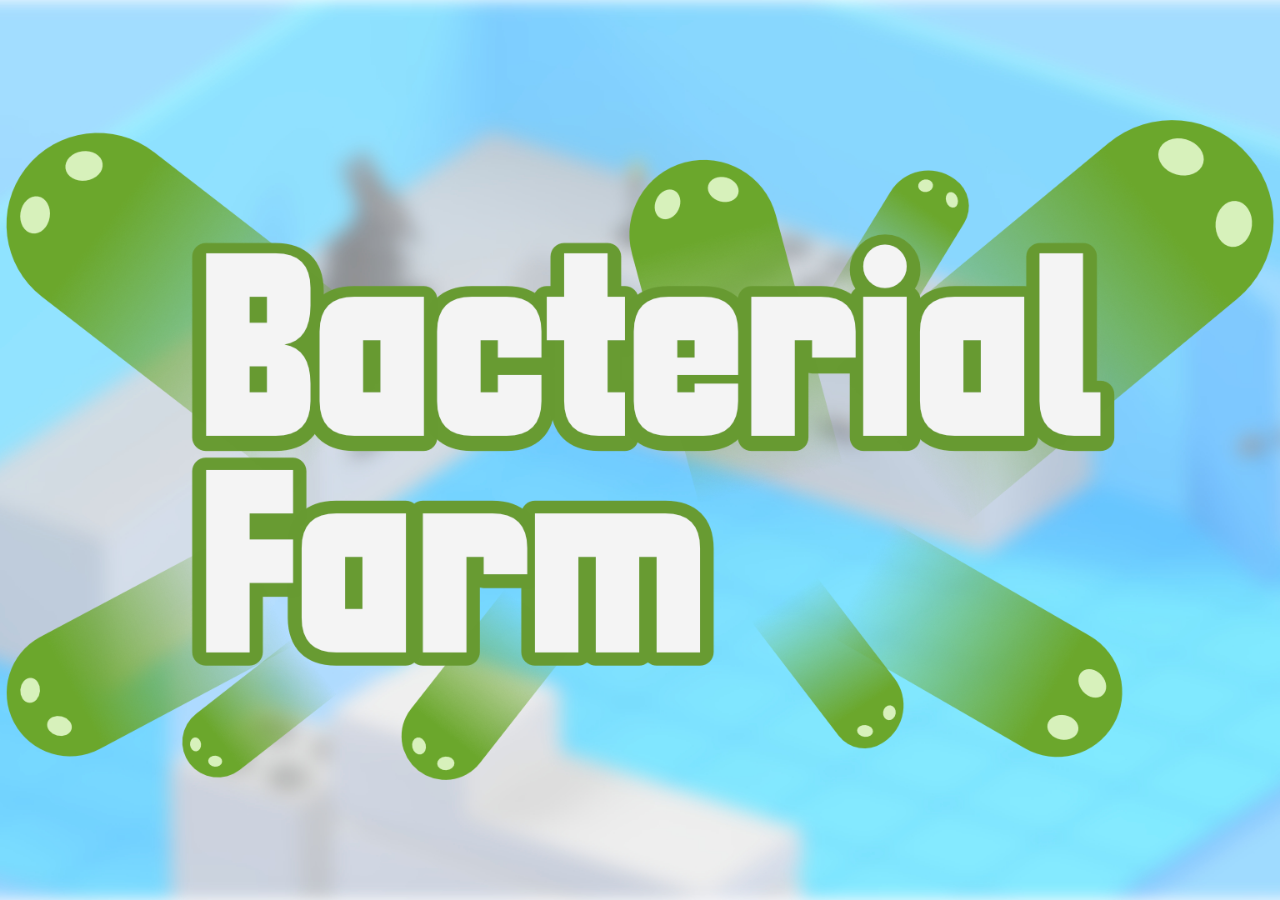
<file: index.html>
<!DOCTYPE html>
<html lang="es">
<head>
  <meta charset="UTF-8">
  <meta name="viewport" content="width=device-width, initial-scale=1.0">
  <title>Bacterial Farm</title>
  <link rel="stylesheet" href="Hoja de estilo corrector.css">

  <!-- (Opcional pero recomendado) Asegura que el botón de música quede clickeable arriba -->
  <style>
   #btn-musica-global{
    position: fixed;
    top: 45px;
    right: 80px;   /* ✅ en vez de left */
    left: auto;    /* ✅ por si algún estilo viejo lo fuerza */
    z-index: 9999;
    }
  </style>
</head>

<body>

  <section id="menu">
    <div class="contenedor-botones">
      <a href="inicio.html" class="btn-imagen">
        <img src="Assets/botoninico.png" alt="Inicio">
        <span>Inicio</span>
      </a>

      <a href="cargarpartida.html" class="btn-imagen">
        <img src="Assets/botoncargar.png" alt="Créditos">
        <span>Cargar Partida</span>
      </a>

      <a href="galeria.html" class="btn-imagen">
        <img src="Assets/botongaleria.png" alt="Galería">
        <span>Galería</span>
      </a>

      <a href="jardin.html" class="btn-imagen">
        <img src="Assets/botonjardin.png" alt="Jardín">
        <span>Jardín</span>
      </a>

      <a href="creditos.html" class="btn-imagen">
        <img src="Assets/botoncreditos.png" alt="Salir">
        <span>Créditos</span>
      </a>
    </div>
  </section>

  <!-- Telón / pantalla inicial -->
  <section id="inicio"></section>

  <button id="btn-musica-global" onclick="toggleMusicaVisual()">
    <span id="musica-status-icon">🎵</span>
  </button>

  <!-- ✅ IMPORTANTE: carga tu audio-manager ANTES de usar iniciarMusicaPagina/toggleMusicaGlobal -->
  <script src="audio-manager.js"></script>

  <script>
    // --- Telón: volver a habilitar el click para "abrir" la granja ---
    const telon = document.getElementById('inicio');
    const botones = document.querySelector('.contenedor-botones');

    function abrirLaGranja() {
      // Estas clases deben existir en tu CSS como antes
      telon.classList.add('subir');
      botones.classList.add('visible');

      // ✅ Para asegurarnos de que ya NO bloquee clicks al menú
      telon.style.pointerEvents = 'none';
    }

    // El clic en el telón abre el juego
    telon.addEventListener('click', abrirLaGranja);

    document.addEventListener('keydown', function(event) {
      if (event.key === 'Enter') abrirLaGranja();
    });

    // --- Música ---
    // Iniciar música del índice (Track 0)
    iniciarMusicaPagina(0);

    function readMusicOn() {
      try {
        const st = JSON.parse(localStorage.getItem('bacterial_music_state_v2')) || {};
        if (typeof st.muted === 'boolean') return !st.muted && st.playing !== false;
        if (typeof st.playing === 'boolean') return st.playing;
      } catch(e) {}
      return localStorage.getItem('music_playing') === 'true';
    }

    function updateMusicIcon() {
      const icon = document.getElementById('musica-status-icon');
      icon.innerText = readMusicOn() ? "🎵" : "🔇";
    }

    function toggleMusicaVisual() {
      toggleMusicaGlobal();
      setTimeout(updateMusicIcon, 40);
    }

    window.addEventListener('load', () => {
      updateMusicIcon();
      setTimeout(updateMusicIcon, 80);
    });

    window.addEventListener('storage', (e) => {
      if (e.key === 'bacterial_music_state_v2' || e.key === 'music_playing') updateMusicIcon();
    });
  </script>

</body>
</html>
</file>
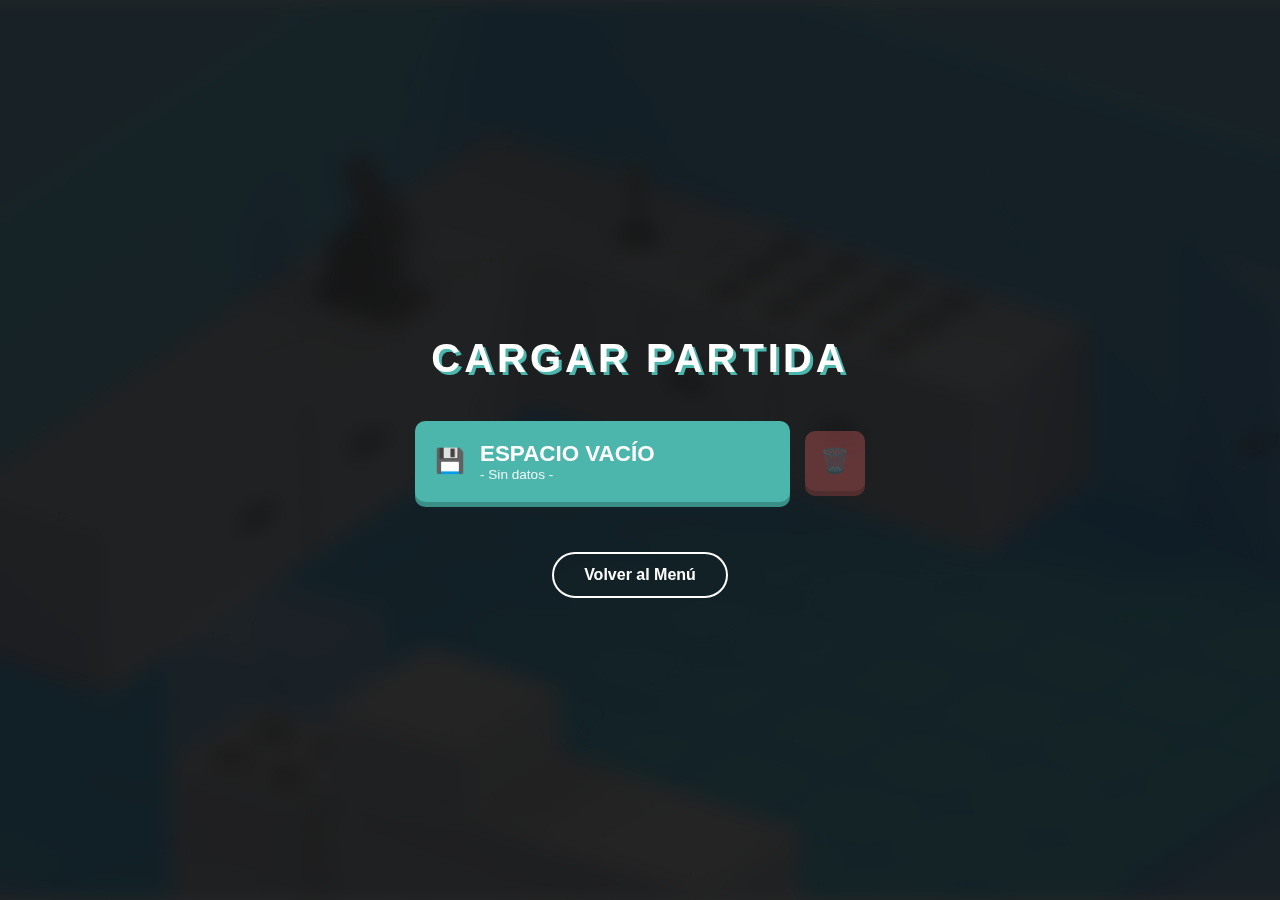
<file: cargarpartida.html>
<!DOCTYPE html>
<html lang="es">
<head>
    <meta charset="UTF-8">
    <meta name="viewport" content="width=device-width, initial-scale=1.0">
    <title>Cargar Partida</title>
    <link rel="stylesheet" href="Hoja de estilo corrector.css">
</head>
<body>

    <div id="pantalla-cargar" class="overlay-carga">
        <h2 class="titulo-pixel">CARGAR PARTIDA</h2>
        
        <div class="contenedor-slots">
            <div class="slot-partida">
                <button class="btn-cargar" onclick="intentarCargar()">
                    <span class="icono-slot">💾</span>
                    <div class="info-partida">
                        <span id="slot-nombre" class="nombre-partida">Buscando...</span>
                        <span id="slot-fecha" class="fecha-partida">---</span>
                    </div>
                </button>

                <button id="btn-borrar" class="btn-borrar" onclick="borrarPartida()" title="Borrar Partida">
                    🗑️
                </button>
            </div>

            <button class="btn-regresar" onclick="volverAlMenu()">
                Volver al Menú
            </button>
        </div>
    </div>

    <script>
        const CLAVE_GUARDADO = 'BacterialFarm_Save1';
        let urlDestino = null;

        function verificarSlot() {
            // Leemos la memoria del navegador
            const memoria = localStorage.getItem(CLAVE_GUARDADO);
            
            const textoNombre = document.getElementById('slot-nombre');
            const textoFecha = document.getElementById('slot-fecha');
            const btnBorrar = document.getElementById('btn-borrar');
            const btnCargar = document.querySelector('.btn-cargar');

            if (memoria) {
                // SÍ HAY DATOS
                const datos = JSON.parse(memoria);
                console.log("Datos encontrados:", datos); // Muestra en consola qué encontró
                
                textoNombre.innerText = datos.nivel;
                textoFecha.innerText = datos.fecha;
                urlDestino = datos.url;
                
                btnBorrar.style.opacity = "1";
                btnBorrar.style.pointerEvents = "auto";
                btnCargar.style.opacity = "1";
            } else {
                // NO HAY DATOS
                console.log("No se encontró partida guardada.");
                textoNombre.innerText = "ESPACIO VACÍO";
                textoFecha.innerText = "- Sin datos -";
                urlDestino = null;

                btnBorrar.style.opacity = "0.3";
                btnBorrar.style.pointerEvents = "none";
            }
        }

        function intentarCargar() {
            if (urlDestino) {
                // Si existe la URL, vamos allá
                window.location.href = urlDestino;
            } else {
                alert("No hay partida guardada. Ve al Microscopio y dale al botón 'Guardar' primero.");
            }
        }

        function borrarPartida() {
            if(confirm("¿Borrar partida?")) {
                localStorage.removeItem(CLAVE_GUARDADO);
                verificarSlot();
            }
        }

        function volverAlMenu() {
            window.location.href = 'index.html'; 
        }

        window.onload = verificarSlot;
    </script>

    <script src="audio-manager.js"></script>
<script>iniciarMusicaPagina(0);</script>


</body>
</html>
</file>
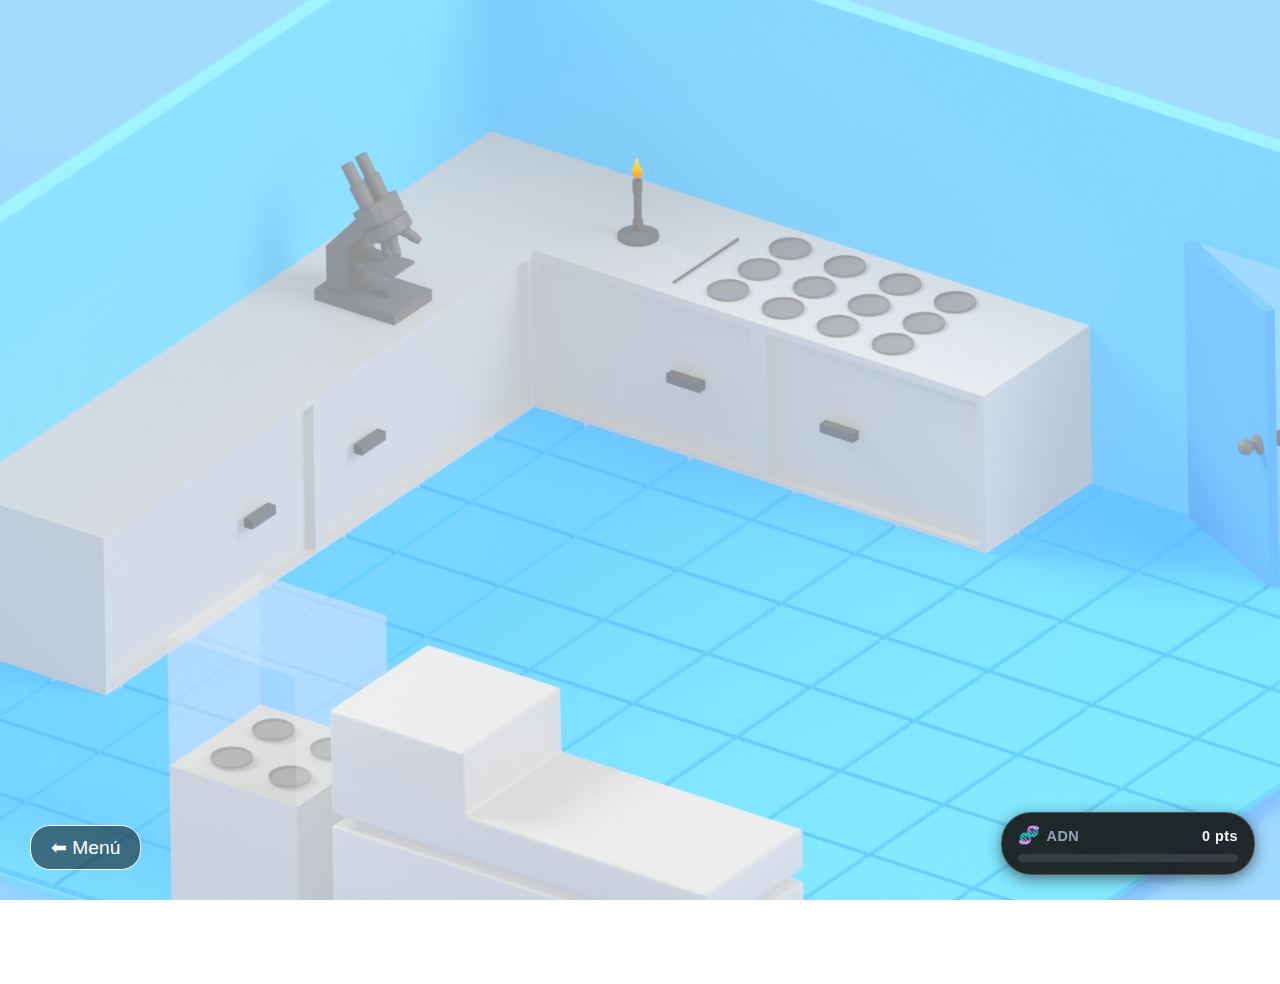
<file: inicio.html>
<!DOCTYPE html>
<html lang="es">
<head>
    <meta charset="UTF-8">
    <meta name="viewport" content="width=device-width, initial-scale=1.0">
    <title>Laboratorio - Inicio</title>
    <link rel="stylesheet" href="Hoja de estilo corrector.css">
    
    <style>
        /* --- ESTILOS DE LA BARRA DE PROGRESO ADN (AJUSTADOS AL MENÚ) --- */
        .dna-progress-container {
            position: fixed;
            bottom: 25px;
            right: 25px;
            width: 220px;
            /* Fondo similar al botón de menú (oscuro neutro) */
            background: rgba(20, 20, 20, 0.9); 
            /* Borde sutil blanco/gris igual que el menú, adiós borde verde */
            border: 1px solid rgba(255, 255, 255, 0.2); 
            padding: 12px 16px;
            border-radius: 30px; /* Bordes más redondeados tipo botón */
            font-family: 'Segoe UI', Roboto, sans-serif;
            z-index: 3000;
            /* Sombra suave negra, sin resplandor de color */
            box-shadow: 0 4px 15px rgba(0, 0, 0, 0.5); 
            backdrop-filter: blur(5px);
            display: flex;
            flex-direction: column;
            gap: 8px;
            transition: transform 0.2s ease;
        }

        .dna-progress-container:hover {
            transform: scale(1.02);
            border-color: rgba(255, 255, 255, 0.4);
        }

        .dna-info-row {
            display: flex;
            justify-content: space-between;
            align-items: center;
            /* Texto blanco/gris claro para coincidir con el menú */
            color: #f1f5f9; 
            font-weight: 600;
            font-size: 0.9rem;
            letter-spacing: 0.5px;
        }

        .dna-label { display: flex; align-items: center; gap: 6px; color: #94a3b8; /* Icono un poco más apagado */ }
        .dna-icon { font-size: 1.1rem; }

        /* Fondo del track de la barra */
        .progress-track {
            width: 100%;
            height: 8px; /* Un poco más fina y elegante */
            background: rgba(255, 255, 255, 0.1);
            border-radius: 10px;
            overflow: hidden;
        }

        /* Relleno de la barra (AZUL CIAN en lugar de VERDE) */
        .progress-fill {
            height: 100%;
            width: 0%; /* Se modifica con JS */
            /* Gradiente Azul Ciencia / Cian */
            background: linear-gradient(90deg, #0ea5e9, #38bdf8); 
            border-radius: 10px;
            /* Resplandor azul suave */
            box-shadow: 0 0 10px rgba(56, 189, 248, 0.4); 
            transition: width 1s cubic-bezier(0.4, 0, 0.2, 1);
        }

    </style>
</head>
<body class="pagina-interna" id="pag1">

    <div id="escena-interactiva">

        <a href="microscopio1.html" class="objeto-lab" id="btn-microscopio">
            <img src="Assets/micro_glow.jpg" alt="Microscopio">
        </a>

        <a href="petri.html" class="objeto-lab" id="btn-placas">
            <img src="Assets/petri_glow.jpg" alt="Placas Petri">
        </a>

        <a href="microscopio2.html" class="objeto-lab" id="btn-micro2">
            <img src="Assets/micro2_glow.jpg" alt="Microscopio Electrónico">
        </a>

        <a href="index.html" class="objeto-lab" id="btn-puerta">
            <img src="Assets/puerta_glow.jpg" alt="Puerta Salida">
        </a>

        <a href="index.html" class="boton-volver-flotante">⬅ Menú</a>

    </div>

    <div class="dna-progress-container">
        <div class="dna-info-row">
            <span class="dna-label"><span class="dna-icon">🧬</span> ADN</span>
            <span id="dna-text">0 / 1200</span>
        </div>
        <div class="progress-track">
            <div id="dna-bar" class="progress-fill"></div>
        </div>
    </div>

    <script>
    // --- LÓGICA DE DATOS Y PROGRESO ---
    
    const NOMBRE_NIVEL = "Laboratorio Central"; 
    const FOTO_NIVEL = "Assets/boton4.png"; 

    function gestionarDatos() {
        // 1. RECUPERAR
        let datosExistentes = JSON.parse(localStorage.getItem('BacterialFarm_Save1')) || {};

        // 2. ACTUALIZAR (Autosave de ubicación)
        datosExistentes.nivel = NOMBRE_NIVEL;
        datosExistentes.imagen = FOTO_NIVEL;
        datosExistentes.url = window.location.href; 
        datosExistentes.fecha = new Date().toLocaleString('es-ES', { hour12: true });

        // 3. GUARDAR
        localStorage.setItem('BacterialFarm_Save1', JSON.stringify(datosExistentes));
        
        // 4. CALCULAR BARRA
        let muestrasCompletas = 0;
        const TOTAL_MUESTRAS_JUEGO = 12;
        const PUNTOS_POR_MUESTRA = 100;

        if (datosExistentes.cajas) {
            for (const key in datosExistentes.cajas) {
                if (datosExistentes.cajas[key].completada) {
                    muestrasCompletas++;
                }
            }
        }
        
        const puntosActuales = muestrasCompletas * PUNTOS_POR_MUESTRA;
        const puntosMaximos = TOTAL_MUESTRAS_JUEGO * PUNTOS_POR_MUESTRA;
        const porcentaje = (puntosActuales / puntosMaximos) * 100;
        
        // Actualizar UI
        const txtDisplay = document.getElementById('dna-text');
        if(txtDisplay) txtDisplay.innerText = `${puntosActuales} pts`; // Simplificado para que quepa mejor

        const barDisplay = document.getElementById('dna-bar');
        if(barDisplay) {
            setTimeout(() => {
                barDisplay.style.width = `${porcentaje}%`;
            }, 100);
        }
    }

    window.addEventListener('load', gestionarDatos);
    </script>
<script src="audio-manager.js"></script>
<script>iniciarMusicaPagina(0);</script>

<div id="hud-escala" class="hud-escala">
  <div class="escala-label">Resolución de Óptica</div>

  <div class="escala-regla" aria-hidden="true">
    <div class="ticks major"></div>
    <div class="ticks minor"></div>
    <div class="ticks micro"></div>
  </div>

  <div class="escala-valor">
    <span id="escala-num">0</span>
    <span id="escala-uni" class="escala-unidad">m</span>
  </div>
</div>

<script src="hud-manager.js"></script>
<script>actualizarEscalaHUD('m', 1.75);</script>

</body>
</html>
</file>
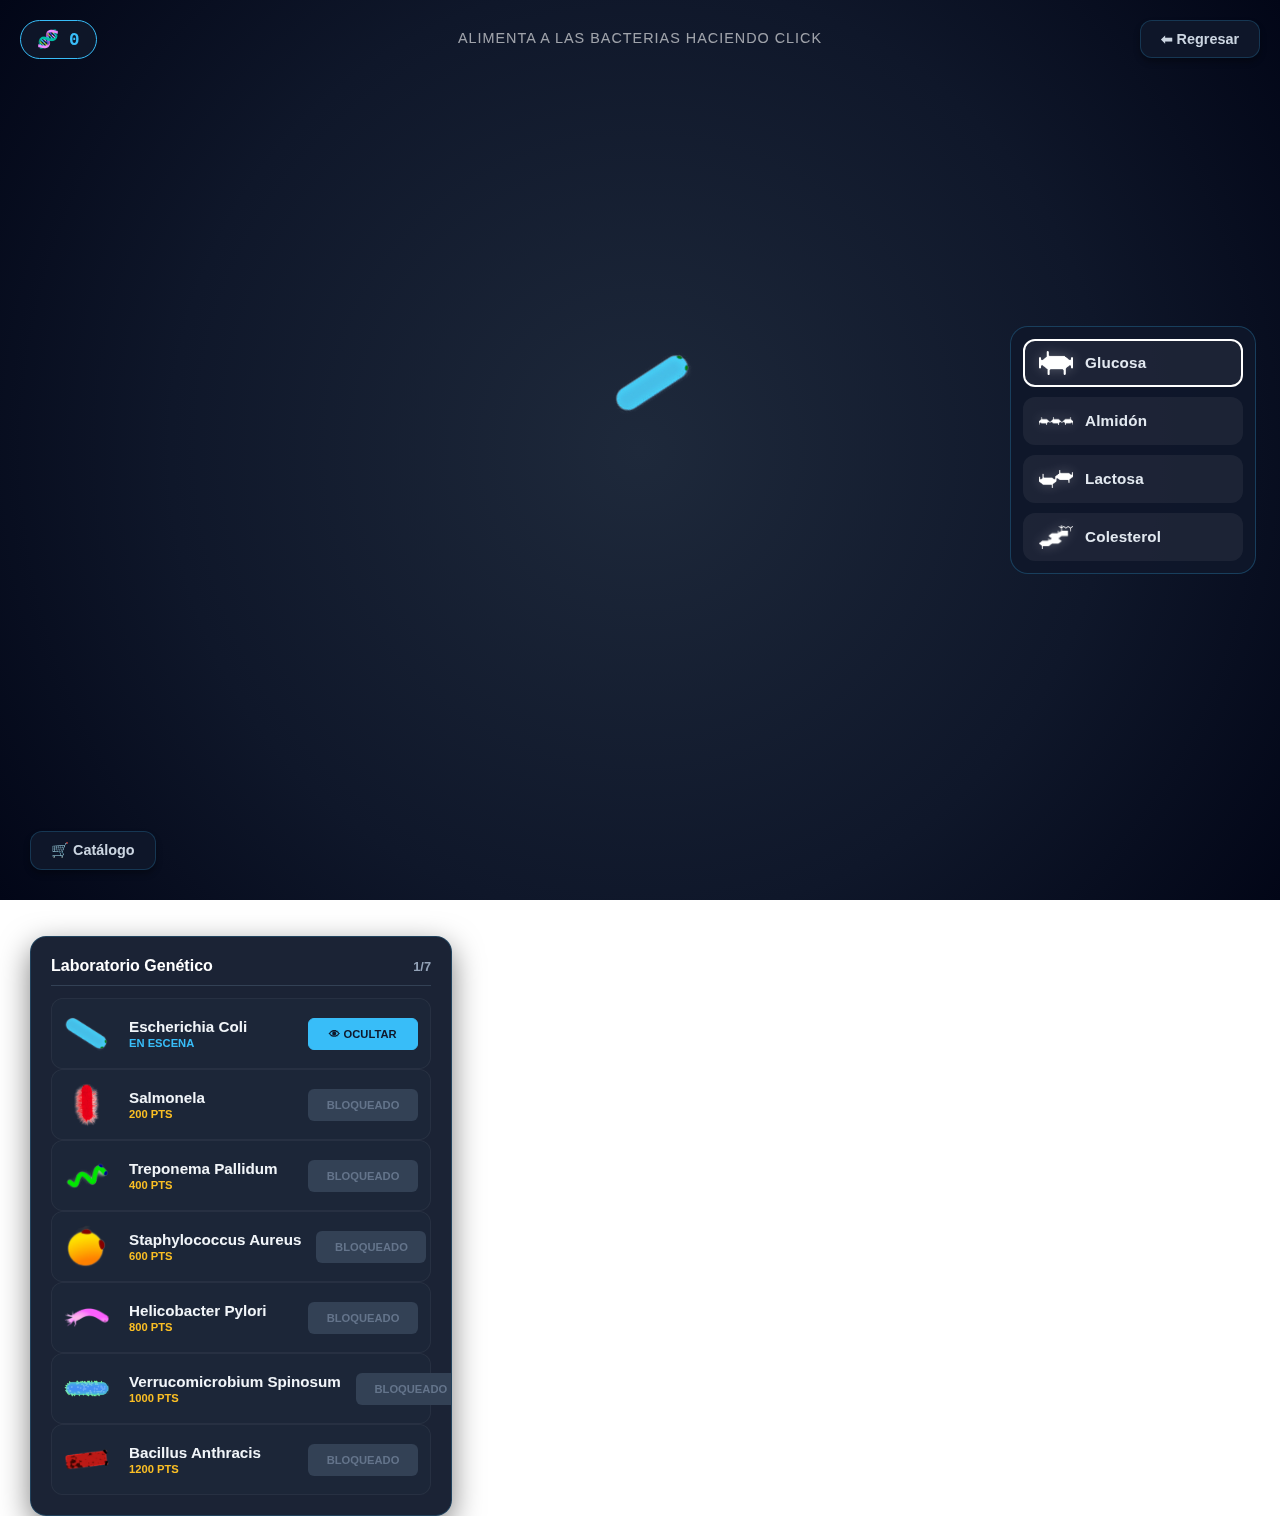
<file: jardin.html>
<!DOCTYPE html>
<html lang="es">
<head>
  <meta charset="UTF-8">
  <meta name="viewport" content="width=device-width, initial-scale=1.0">
  <title>Jardín de Especies - BioPhysics 4.0</title>
  <link rel="stylesheet" href="Hoja de estilo corrector.css">

  <style>
    :root{
      --color-neon:#38bdf8;
      --color-gold:#fbbf24;
      --color-error:#ef4444;
      --color-bg-deep:#020617;
      --color-bg-panel:rgba(15,23,42,0.95);
      --color-border:rgba(56,189,248,0.2);
      --font-ui:'Segoe UI',Roboto,Helvetica,Arial,sans-serif;
    }

    body{
      margin:0;padding:0;overflow:hidden;
      font-family:var(--font-ui);
      background:var(--color-bg-deep);
      user-select:none;color:#e2e8f0;
    }

    #jardin-container{
      position:fixed;top:0;left:0;width:100vw;height:100vh;
      background:radial-gradient(circle at center,#1e293b 0%,#0f172a 60%,#020617 100%);
      overflow:hidden;z-index:1;cursor:crosshair;
    }

    .ui-btn{
      background:var(--color-bg-panel);
      border:1px solid var(--color-border);
      color:#cbd5e1;
      padding:10px 20px;border-radius:12px;cursor:pointer;font-size:.9rem;
      display:inline-flex;align-items:center;gap:8px;transition:all .2s ease;
      backdrop-filter:blur(8px);font-weight:600;text-decoration:none;
      box-shadow:0 4px 6px rgba(0,0,0,.3);
    }
    .ui-btn:hover{border-color:var(--color-neon);color:#fff;transform:translateY(-1px);}

    .top-right-ui{position:absolute;top:20px;right:20px;z-index:2000;}
    .top-left-ui{position:absolute;top:20px;left:20px;z-index:2000;}
    .bottom-left-ui{position:absolute;bottom:30px;left:30px;z-index:2100;}

    .dna-counter{
      background:rgba(15,23,42,.9);
      border:1px solid var(--color-neon);
      color:var(--color-neon);
      padding:8px 16px;border-radius:50px;font-family:monospace;font-size:1.1rem;font-weight:700;
      display:flex;align-items:center;gap:10px;
    }

    #shop-container{
      position:absolute;bottom:80px;left:30px;
      width:380px;
      background:var(--color-bg-panel);
      border:1px solid var(--color-border);
      border-radius:16px;padding:20px;
      transform:translateY(120%);
      transition:transform .4s cubic-bezier(.175,.885,.32,1.275);
      z-index:2050;display:flex;flex-direction:column;gap:12px;
      max-height:60vh;overflow-y:auto;
      box-shadow:0 10px 30px rgba(0,0,0,.5);
    }
    #shop-container.abierto{transform:translateY(0);}
    .shop-header{
      color:#fff;font-weight:700;border-bottom:1px solid #334155;padding-bottom:10px;
      display:flex;justify-content:space-between;align-items:center;
    }

    .shop-item{
      display:grid;
      grid-template-columns:50px 1fr 110px;
      align-items:center;gap:15px;
      background:rgba(30,41,59,.5);
      padding:12px;border-radius:12px;
      border:1px solid rgba(255,255,255,.05);
    }
    .shop-item img{width:45px;height:45px;object-fit:contain;}
    .shop-info{display:flex;flex-direction:column;justify-content:center;}
    .shop-name{color:#f1f5f9;font-size:.95rem;font-weight:600;white-space:nowrap;overflow:hidden;text-overflow:ellipsis;}

    .status-text{font-size:.7rem;text-transform:uppercase;font-weight:700;margin-top:2px;}
    .status-active{color:var(--color-neon);}
    .status-hidden{color:#94a3b8;}
    .status-locked{color:var(--color-gold);}
    .status-error{color:var(--color-error);}

    .btn-action{
      width:100%;height:32px;border-radius:6px;border:none;
      font-weight:700;font-size:.7rem;cursor:pointer;transition:.2s;
      text-transform:uppercase;
    }
    .btn-buy{background:var(--color-gold);color:#0f172a;}
    .btn-buy:disabled{background:#334155;color:#64748b;cursor:not-allowed;}
    .btn-toggle{background:#1e293b;color:#cbd5e1;border:1px solid rgba(255,255,255,.1);}
    .btn-toggle.active{background:var(--color-neon);color:#0f172a;border-color:var(--color-neon);}
    .btn-hibernate{background:rgba(239,68,68,.1);color:var(--color-error);border:1px solid var(--color-error);cursor:not-allowed;}

    .food-selector{
      position:absolute;right:24px;top:50%;transform:translateY(-50%);
      display:flex;flex-direction:column;gap:10px;z-index:2000;
      background:rgba(15,23,42,.92);
      border:1px solid rgba(56,189,248,.25);
      padding:12px;border-radius:18px;
      overflow:visible;
    }
    .food-opt{
      width:220px;height:48px;border-radius:12px;
      display:flex;flex-direction:row;align-items:center;justify-content:flex-start;gap:12px;
      padding:0 14px;box-sizing:border-box;
      background:rgba(255,255,255,.06);
      border:2px solid transparent;
      cursor:pointer;
      overflow:visible;
      transition:transform .15s ease,border-color .15s ease,background-color .15s ease;
    }
    .food-opt:hover{background:rgba(255,255,255,.10);transform:scale(1.02);}
    .food-opt.selected{border-color:#fff;}
    .food-opt img{
      width:34px;height:34px;object-fit:contain;pointer-events:none;
      filter:drop-shadow(0 0 6px rgba(255,255,255,.25));
      flex:0 0 auto;
    }
    .food-label{
      flex:1 1 auto;min-width:0;max-width:none;
      font-size:.95rem;font-weight:800;color:#e2e8f0;letter-spacing:.2px;
      white-space:nowrap;overflow:visible;text-overflow:clip;line-height:1;
    }

    .bacteria-visual{
      position:absolute;background-size:contain;background-repeat:no-repeat;background-position:center;
      pointer-events:none;will-change:transform;z-index:10;
    }

    /* --- COMIDA EN EL MUNDO (PNG) --- */
    .food-particle{
      position:absolute;
      width:47px;height:47px;
      pointer-events:none;
      background-size:contain;background-repeat:no-repeat;background-position:center;
      z-index:5;
      filter:drop-shadow(0 0 10px var(--glow, rgba(255,255,255,0.6)));
      animation: foodSpawnPop 220ms ease-out, pulseFood 2s infinite 220ms;
    }
    @keyframes pulseFood{50%{transform:scale(1.15);opacity:1;}}
    @keyframes foodSpawnPop{
      0%{transform:scale(0.35);opacity:0;}
      60%{transform:scale(1.45);opacity:1;}
      100%{transform:scale(1.00);opacity:1;}
    }

    .float-msg{
      position:absolute;color:#fff;font-weight:700;font-size:1rem;pointer-events:none;
      animation:floatUp 1.5s forwards;text-shadow:0 2px 4px rgba(0,0,0,.8);z-index:3000;
    }
    @keyframes floatUp{0%{opacity:0;transform:translateY(10px);}100%{opacity:0;transform:translateY(-40px);}}

    #hint-msg{
      position:absolute;top:30px;left:50%;transform:translateX(-50%);
      color:rgba(255,255,255,.6);font-size:.9rem;text-transform:uppercase;letter-spacing:1px;
      pointer-events:none;z-index:1500;animation:hintPulse 4s infinite;text-align:center;
    }
    @keyframes hintPulse{50%{opacity:.5;}}
  </style>
</head>

<body>
  <div class="top-left-ui">
    <div class="dna-counter" id="dna-container">
      <span class="dna-icon">🧬</span>
      <span id="puntos-adn-display">0</span>
    </div>
  </div>

  <div id="hint-msg">Alimenta a las bacterias haciendo click</div>

  <div class="top-right-ui">
    <a href="index.html" class="ui-btn">⬅ Regresar</a>
  </div>

  <div class="bottom-left-ui">
    <button id="btn-toggle-tienda" class="ui-btn" onclick="toggleTienda()">🛒 Catálogo</button>
  </div>

  <div id="shop-container">
    <div class="shop-header">
      <span>Laboratorio Genético</span>
      <span id="shop-count" style="font-size: 0.8rem; color: #94a3b8;">--/7</span>
    </div>
    <div id="lista-productos"></div>
  </div>

  <div class="food-selector" id="food-selector">
    <div class="food-opt selected" onclick="selectFood(0)" data-name="Glucosa">
      <img src="Assets/food_glucosa2.png" alt="Glucosa">
      <span class="food-label">Glucosa</span>
    </div>

    <div class="food-opt" onclick="selectFood(1)" data-name="Polisacáridos">
      <img src="Assets/food_almidon.png" alt="Almidón">
      <span class="food-label">Almidón</span>
    </div>

    <div class="food-opt" onclick="selectFood(2)" data-name="Disacáridos">
      <img src="Assets/food_lactosa.png" alt="Lactosa">
      <span class="food-label">Lactosa</span>
    </div>

    <div class="food-opt" onclick="selectFood(3)" data-name="Lípidos">
      <img src="Assets/food_colesterol.png" alt="Lípidos">
      <span class="food-label">Colesterol</span>
    </div>
  </div>

  <div id="jardin-container"></div>

  <script>
    // --- 1. CONFIGURACIÓN ---
    const FOOD_TYPES = [
      { id: 0, name: "Glucosa",                 glow: "#facc15", icon: "Assets/food_glucosa2.png" },
      { id: 1, name: "Polisacáridos (almidón)", glow: "#22c55e", icon: "Assets/food_almidon.png" },
      { id: 2, name: "Disacáridos (lactosa)",   glow: "#60a5fa", icon: "Assets/food_lactosa.png" },
      { id: 3, name: "Lípidos (colesterol)",    glow: "#f472b6", icon: "Assets/food_colesterol.png" }
    ];

    // ✅ RECUPERADO: algunas especies se renderizan como COLONIA (varios sprites).
    // Mantienes TODOS los movements nuevos. La colonia ahora es un atributo separado: colony: true/false
    const SPECIES_DATA = [
      { id: 1, cost: 0,    name: "Escherichia Coli",          sprite: "Assets/Microbact1.png",  speed: 1.5, movement: "run_tumble",     diet: [0, 2], colony: false },
      { id: 2, cost: 200,  name: "Salmonela",                 sprite: "Assets/Microbact8.png",  speed: 5.0, movement: "burst_hunter",   diet: [0, 2], colony: false },
      { id: 3, cost: 400,  name: "Treponema Pallidum",        sprite: "Assets/Microbact9.png",  speed: 2.5, movement: "corkscrew",      diet: [2, 3], colony: false },

      // 👇 (como en tu versión antigua: 4 y 7 eran colonia)
      { id: 4, cost: 600,  name: "Staphylococcus Aureus",     sprite: "Assets/Microbact15.png", speed: 1.0, movement: "cluster",         diet: [0, 2], colony: true  },

      { id: 5, cost: 800,  name: "Helicobacter Pylori",       sprite: "Assets/Microbact14.png", speed: 0.5, movement: "mucus_drift",      diet: [2, 3], colony: false },
      { id: 6, cost: 1000, name: "Verrucomicrobium Spinosum", sprite: "Assets/Microbact13.png", speed: 3.0, movement: "spiny_orbit",      diet: [1, 2], colony: false },

      { id: 7, cost: 1200, name: "Bacillus Anthracis",        sprite: "Assets/Microbact12.png", speed: 0.8, movement: "colony_filament",  diet: [1, 2, 0], colony: true }
    ];

    const contenedor = document.getElementById('jardin-container');
    const displayPuntos = document.getElementById('puntos-adn-display');
    const listaProductos = document.getElementById('lista-productos');
    const shopContainer = document.getElementById('shop-container');

    let puntosADN = 0;
    let savedData = { unlocked: [1], active: [1] };
    let entidades = [];
    let comidas = [];
    let currentFoodId = 0;

    // --- 2. CARGA Y SINCRONIZACIÓN ---
    function cargarSistema() {
      let petriSave = null;
      try { petriSave = JSON.parse(localStorage.getItem('BacterialFarm_Save1')); }
      catch(e) { petriSave = null; }

      if (!petriSave || typeof petriSave !== 'object' || !petriSave.cajas) {
        const fallbacks = ['BacterialFarm_PetriSave', 'BacterialFarm_PetriData', 'BacterialFarm_Petri'];
        for (const k of fallbacks) {
          try {
            const tmp = JSON.parse(localStorage.getItem(k));
            if (tmp && typeof tmp === 'object' && tmp.cajas) { petriSave = tmp; break; }
          } catch(e) {}
        }
      }

      petriSave = (petriSave && typeof petriSave === 'object') ? petriSave : { cajas: {} };

      let muestrasCompletas = 0;
      if (petriSave.cajas) {
        for (const key in petriSave.cajas) {
          if (petriSave.cajas[key].completada) muestrasCompletas++;
        }
      }

      puntosADN = muestrasCompletas * 100;
      displayPuntos.innerText = puntosADN;

      const gardenLocalRaw = localStorage.getItem('BacterialFarm_GardenSave');
      if (gardenLocalRaw) {
        try {
          const gardenLocal = JSON.parse(gardenLocalRaw);
          if (gardenLocal && typeof gardenLocal === 'object') savedData = gardenLocal;
        } catch(e) {}
      }

      savedData.unlocked = Array.isArray(savedData.unlocked) ? savedData.unlocked : [1];
      savedData.active   = Array.isArray(savedData.active)   ? savedData.active   : [1];

      const activasValidas = [];
      savedData.active.forEach(id => {
        const especie = SPECIES_DATA.find(s => s.id === id);
        if (especie && puntosADN >= especie.cost) activasValidas.push(id);
      });
      savedData.active = activasValidas;
      guardarEstado();

      actualizarMundo();
      renderizarTienda();
      loop();
    }

    function guardarEstado() {
      localStorage.setItem('BacterialFarm_GardenSave', JSON.stringify(savedData));
    }

    // --- 3. MOTOR DE ENTIDADES ---
    function actualizarMundo() {
      (savedData.active || []).forEach(id => {
        if (!entidades.find(e => e.data.id === id)) spawnEntidad(id);
      });

      entidades = entidades.filter(e => {
        if (!savedData.active.includes(e.data.id)) {
          e.destruir();
          return false;
        }
        return true;
      });
    }

    function spawnEntidad(id) {
      const data = SPECIES_DATA.find(s => s.id === id);
      if (data) entidades.push(new Entidad(data));
    }

    class Entidad {
      constructor(data) {
        this.data = data;

        this.x = window.innerWidth / 2 + (Math.random() - 0.5) * 200;
        this.y = window.innerHeight / 2 + (Math.random() - 0.5) * 200;
        this.angle = Math.random() * 360;
        this.spriteAngle = 0;

        this.vx = 0; this.vy = 0;
        this.targetFood = null;
        this.state = 'IDLE';
        this.timer = Math.random() * 100;

        // ✅ Colonia visual (separada del movement)
        this.isColony = !!this.data.colony;

        this.elements = [];

        if (this.isColony) {
          const count = 5; // igual que tu versión vieja
          for (let i = 0; i < count; i++) {
            const el = this.crearSprite(data.sprite, 40 + Math.random() * 20);
            el.offsetX = (Math.random() - 0.5) * 80;
            el.offsetY = (Math.random() - 0.5) * 80;
            el.noiseOffset = Math.random() * 100;
            el.rotOffset = (Math.random() - 0.5) * 40;
            this.elements.push(el);
            contenedor.appendChild(el.dom);
          }
        } else {
          const el = this.crearSprite(data.sprite, 80);
          this.elements.push(el);
          contenedor.appendChild(el.dom);
        }
      }

      crearSprite(src, size) {
        const div = document.createElement('div');
        div.className = 'bacteria-visual';
        div.style.backgroundImage = `url('${src}')`;
        div.style.width = `${size}px`;
        div.style.height = `${size}px`;
        return { dom: div, offsetX: 0, offsetY: 0, noiseOffset: 0, rotOffset: 0 };
      }

      destruir() { this.elements.forEach(el => el.dom.remove()); }

      update() {
        this.timer += 0.05;

        if (!this.targetFood && comidas.length > 0) this.buscarComida();
        if (this.targetFood && !comidas.includes(this.targetFood)) { this.targetFood = null; this.state = 'IDLE'; }

        let targetSpeed = this.data.speed;
        let turnRate = 0.05;

        if (this.state === 'SEEKING' && this.targetFood) {
          const dx = this.targetFood.x - this.x;
          const dy = this.targetFood.y - this.y;
          const dist = Math.hypot(dx, dy);
          const targetAngle = Math.atan2(dy, dx);

          targetSpeed = this.data.speed * 1.7;
          turnRate = 0.09;

          if (this.data.movement === 'burst_hunter') {
            targetSpeed = this.data.speed * 3.0;
            turnRate = 0.07;
          }

          this.angle = lerpAngle(this.angle * (Math.PI/180), targetAngle, turnRate) * (180/Math.PI);

          if (dist < 30) this.comer();

        } else {
          switch (this.data.movement) {
            case 'burst_hunter': {
              const cycle = Math.sin(this.timer * 2.2);
              targetSpeed = (cycle > 0.55) ? this.data.speed * 2.6 : this.data.speed * 0.25;
              if (cycle < 0) this.angle += (Math.random() - 0.5) * 18;
              this.spriteAngle = this.angle + 90;
              break;
            }
            case 'run_tumble': {
              if (Math.random() < 0.025) this.angle += (Math.random() - 0.5) * 140;
              targetSpeed = this.data.speed * 1.1;
              this.spriteAngle = this.angle + 90;
              break;
            }
            case 'corkscrew': {
              this.angle += 2.2;
              this.spriteAngle += 8;
              targetSpeed = this.data.speed * 1.0;
              break;
            }
            case 'mucus_drift': {
              targetSpeed = this.data.speed * 0.9;
              if (Math.random() < 0.02) this.angle += (Math.random() - 0.5) * 220;
              this.spriteAngle += 3.5;
              break;
            }
            case 'spiny_orbit': {
              this.angle += 1.6;
              this.spriteAngle += 6.5;
              targetSpeed = this.data.speed * (0.9 + 0.2 * Math.sin(this.timer));
              break;
            }
            case 'cluster': {
              targetSpeed = this.data.speed * 0.95;
              this.angle += (Math.random() - 0.5) * 4;
              this.spriteAngle = this.angle + 90;
              break;
            }
            case 'colony_filament': {
              targetSpeed = this.data.speed * 0.85;
              if (Math.random() < 0.015) this.angle += (Math.random() - 0.5) * 80;
              this.spriteAngle = this.angle + 90;
              break;
            }
            default: {
              this.angle += (Math.random() - 0.5) * 5;
              this.spriteAngle = this.angle + 90;
            }
          }
        }

        const rad = this.angle * (Math.PI / 180);
        this.vx = Math.cos(rad) * targetSpeed;
        this.vy = Math.sin(rad) * targetSpeed;
        this.x += this.vx;
        this.y += this.vy;

        if (this.x < 0) { this.x = 0; this.angle = 180 - this.angle; }
        if (this.x > window.innerWidth) { this.x = window.innerWidth; this.angle = 180 - this.angle; }
        if (this.y < 0) { this.y = 0; this.angle = 360 - this.angle; }
        if (this.y > window.innerHeight) { this.y = window.innerHeight; this.angle = 360 - this.angle; }

        // ✅ Render: colonia vs individual
        this.elements.forEach(el => {
          let finalX = this.x + el.offsetX;
          let finalY = this.y + el.offsetY;
          let finalRot = this.spriteAngle;

          if (this.isColony) {
            // “Respiración” + ruido suave como antes
            finalX += Math.sin(this.timer * 1.1 + el.noiseOffset) * 6;
            finalY += Math.cos(this.timer * 1.1 + el.noiseOffset) * 6;
            finalRot = (this.spriteAngle || (this.angle + 90)) + Math.sin(this.timer + el.noiseOffset) * 10 + el.rotOffset;
          }

          el.dom.style.transform = `translate(${finalX}px, ${finalY}px) rotate(${finalRot}deg)`;
        });
      }

      buscarComida() {
        const dieta = this.data.diet;
        let masCerca = null;
        let distMin = Infinity;

        comidas.forEach(c => {
          if (dieta.includes(c.type)) {
            const dist = Math.hypot(c.x - this.x, c.y - this.y);
            if (dist < distMin) { distMin = dist; masCerca = c; }
          }
        });

        if (masCerca) { this.targetFood = masCerca; this.state = 'SEEKING'; }
      }

      comer() {
        if (!this.targetFood) return;
        spawnFloatingText("¡Ñam!", this.x, this.y, '#4ade80');
        eliminarComida(this.targetFood);
        this.targetFood = null;
        this.state = 'IDLE';

        this.elements.forEach(el => {
          el.dom.style.filter = "brightness(2) drop-shadow(0 0 10px white)";
          setTimeout(() => el.dom.style.filter = "none", 200);
        });
      }
    }

    function lerpAngle(a, b, t) {
      let diff = b - a;
      while (diff > Math.PI) diff -= Math.PI * 2;
      while (diff < -Math.PI) diff += Math.PI * 2;
      return a + diff * t;
    }

    // --- 4. UI Y EVENTOS ---
    function selectFood(id) {
      currentFoodId = id;
      const opts = document.querySelectorAll('.food-opt');
      opts.forEach(el => el.classList.remove('selected'));
      if (opts[id]) opts[id].classList.add('selected');
    }

    contenedor.addEventListener('mousedown', (e) => {
      if (e.target.closest('.ui-btn') || e.target.closest('#shop-container') || e.target.closest('.food-selector')) return;
      spawnComida(e.clientX, e.clientY, currentFoodId);
    });

    function spawnComida(x, y, typeId) {
      const type = FOOD_TYPES[typeId];
      if (!type) return;

      const div = document.createElement('div');
      div.className = 'food-particle';

      // ✅ centra usando el tamaño REAL (47px)
      const size = 47;
      div.style.left = (x - size/2) + 'px';
      div.style.top  = (y - size/2) + 'px';

      div.style.backgroundImage = `url('${type.icon}')`;
      div.style.setProperty('--glow', type.glow);

      contenedor.appendChild(div);
      comidas.push({ x, y, type: typeId, dom: div });
    }

    function eliminarComida(comidaObj) {
      const idx = comidas.indexOf(comidaObj);
      if (idx > -1) {
        comidas.splice(idx, 1);
        if (comidaObj.dom) comidaObj.dom.remove();
      }
    }

    function toggleTienda() {
      shopContainer.classList.toggle('abierto');
      renderizarTienda();
    }

    function renderizarTienda() {
      listaProductos.innerHTML = '';
      document.getElementById('shop-count').innerText = `${(savedData.unlocked||[]).length}/7`;

      SPECIES_DATA.forEach(s => {
        const isUnlocked = (savedData.unlocked || []).includes(s.id);
        const isActive = (savedData.active || []).includes(s.id);
        const canAfford = puntosADN >= s.cost;
        const hasEnergy = puntosADN >= s.cost;

        const div = document.createElement('div');
        div.className = 'shop-item';

        let actionBtn = '';
        let statusLabel = '';

        if (isUnlocked) {
          if (hasEnergy) {
            statusLabel = isActive ?
              '<span class="status-text status-active">En Escena</span>' :
              '<span class="status-text status-hidden">Guardada</span>';

            actionBtn = `
              <button class="btn-action btn-toggle ${isActive ? 'active' : ''}"
                onclick="toggleEspecie(${s.id})">
                ${isActive ? '👁 Ocultar' : 'Mostrar'}
              </button>`;
          } else {
            statusLabel = '<span class="status-text status-error">Sin Energía</span>';
            actionBtn = `<button class="btn-action btn-hibernate" disabled>Comprar</button>`;
          }
        } else {
          statusLabel = `<span class="status-text status-locked">${s.cost} PTS</span>`;
          actionBtn = `
            <button class="btn-action btn-buy"
              ${canAfford ? '' : 'disabled'}
              onclick="comprarEspecie(${s.id})">
              ${canAfford ? '🛒 Comprar' : 'Bloqueado'}
            </button>`;
        }

        div.innerHTML = `
          <img src="${s.sprite}" alt="bact">
          <div class="shop-info">
            <span class="shop-name">${s.name}</span>
            ${statusLabel}
          </div>
          <div class="shop-controls">
            ${actionBtn}
          </div>
        `;
        listaProductos.appendChild(div);
      });
    }

    window.comprarEspecie = function(id) {
      const s = SPECIES_DATA.find(x => x.id === id);
      if (!s) return;

      if (puntosADN >= s.cost) {
        if (!savedData.unlocked.includes(id)) savedData.unlocked.push(id);
        if (!savedData.active) savedData.active = [];
        if (!savedData.active.includes(id)) savedData.active.push(id);

        guardarEstado();
        renderizarTienda();
        actualizarMundo();
        spawnFloatingText(`¡${s.name} Activa!`, window.innerWidth/2, window.innerHeight-100, '#38bdf8');
      }
    };

    window.toggleEspecie = function(id) {
      if (!savedData.active) savedData.active = [];
      const idx = savedData.active.indexOf(id);
      if (idx > -1) savedData.active.splice(idx, 1);
      else savedData.active.push(id);

      guardarEstado();
      renderizarTienda();
      actualizarMundo();
    };

    function spawnFloatingText(text, x, y, color) {
      const d = document.createElement('div');
      d.className = 'float-msg';
      d.style.left = x + 'px';
      d.style.top  = y + 'px';
      d.style.color = color;
      d.innerText = text;
      document.body.appendChild(d);
      setTimeout(() => d.remove(), 1500);
    }

    function loop() {
      entidades.forEach(e => e.update());
      requestAnimationFrame(loop);
    }

    cargarSistema();
  </script>

  <script src="audio-manager.js"></script>
  <script>iniciarMusicaPagina(2);</script>

  <script src="hud-manager.js"></script>
  <script>actualizarEscalaHUD('mm', 1.8);</script>
</body>
</html>
</file>
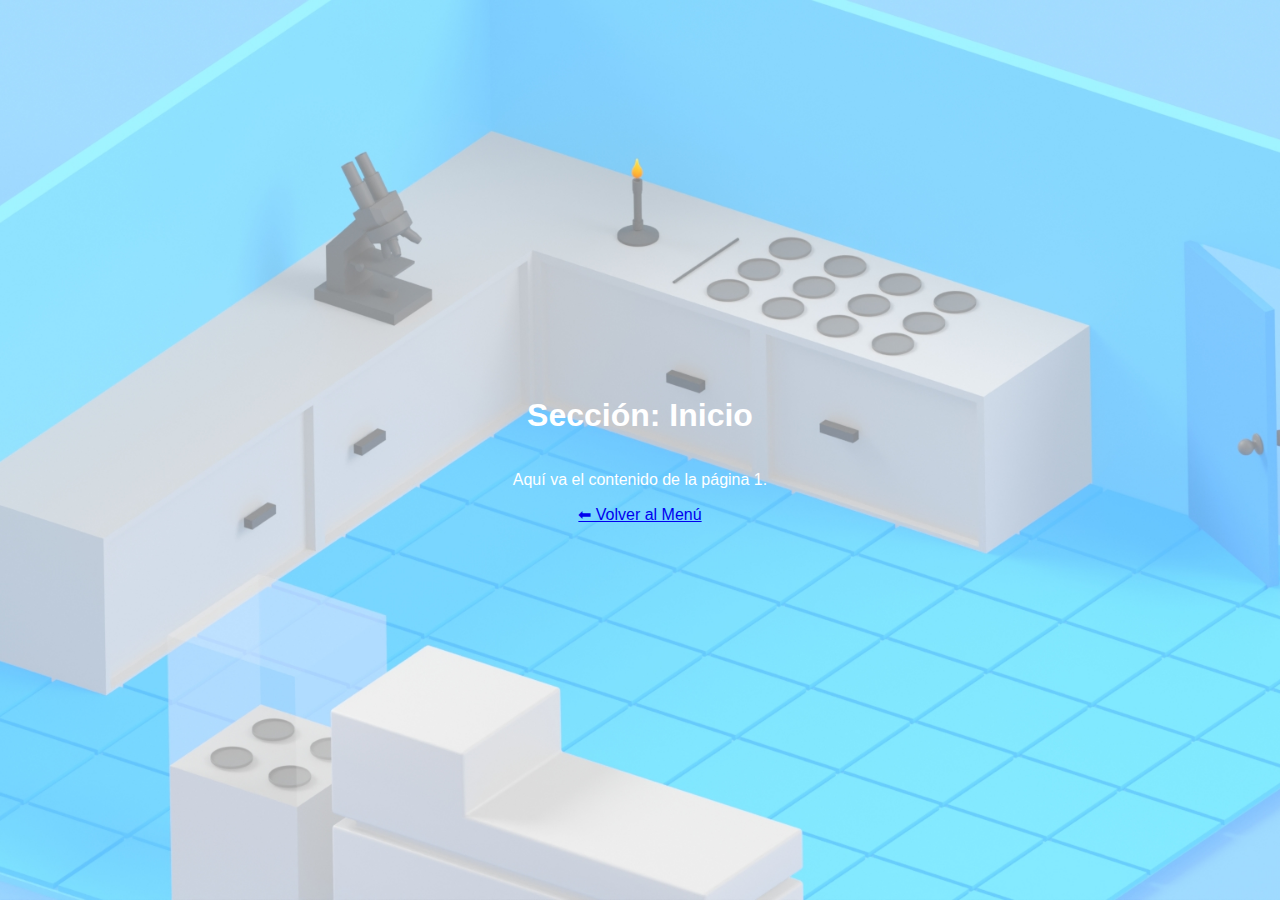
<file: mesa.html>
<!DOCTYPE html>
<html lang="es">
<head>
    <meta charset="UTF-8">
    <meta name="viewport" content="width=device-width, initial-scale=1.0">
    <title>Página Interna</title>
    <link rel="stylesheet" href="Hoja de estilo corrector.css">
</head>
<body class="pagina-interna" id="pag1">

    <section class="contenido-interno">
        <h1>Sección: Inicio</h1>
        <p>Aquí va el contenido de la página 1.</p>
        
        <a href="index.html" class="boton-volver">⬅ Volver al Menú</a>
    </section>

</body>
</html>
</file>
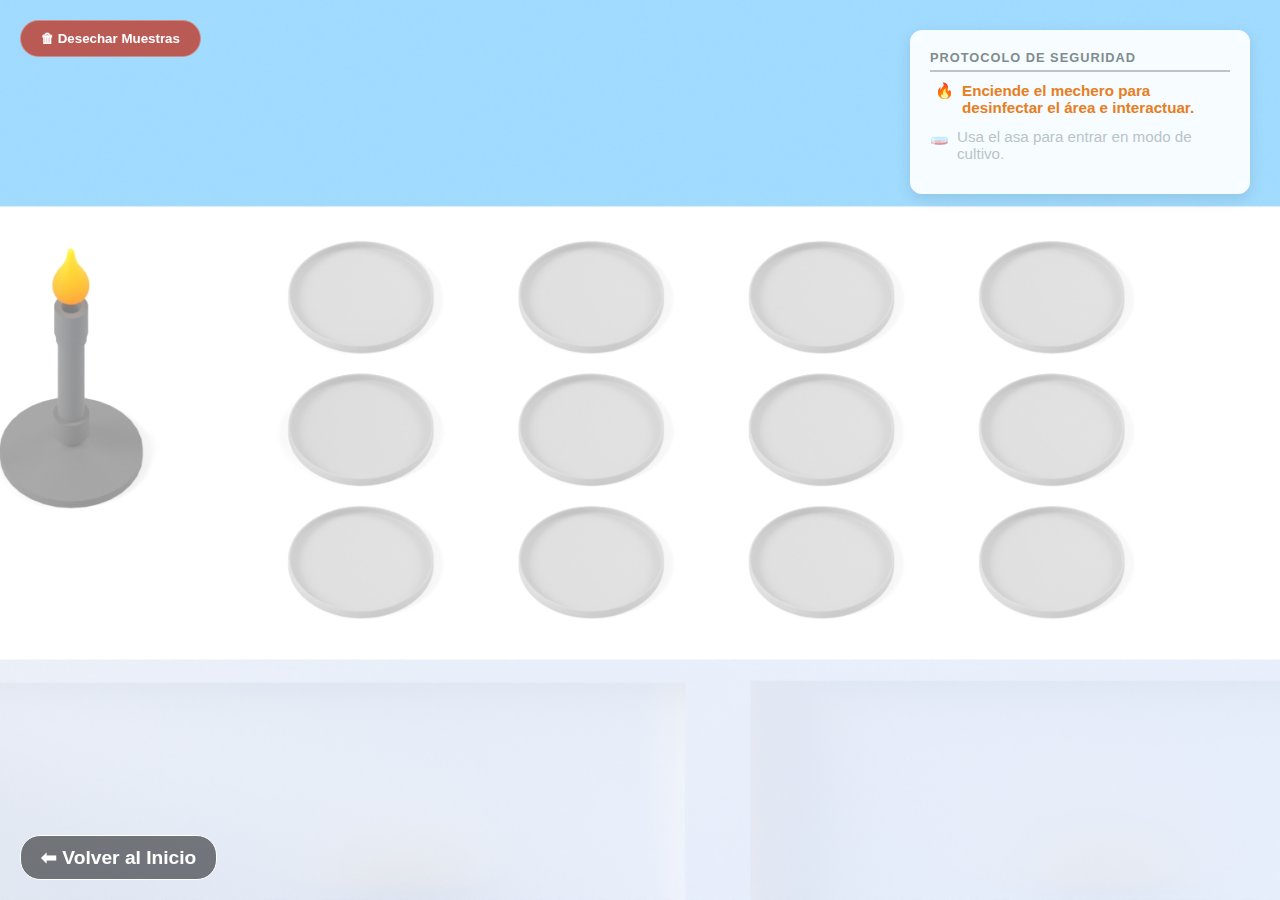
<file: petri.html>
<!DOCTYPE html>
<html lang="es">
<head>
    <meta charset="UTF-8">
    <meta name="viewport" content="width=device-width, initial-scale=1.0">
    <title>Laboratorio - Selección de Muestras</title>
    <link rel="stylesheet" href="Hoja de estilo corrector.css">

    <style>
        /* --- ESTILOS GENERALES --- */
        body {
            background-color: #f0f4f8;
            background-image: url('Assets/fondo_mesa.jpg');
            background-size: cover;
            font-family: 'Segoe UI', Tahoma, Geneva, Verdana, sans-serif;
            overflow: hidden;
            height: 100vh;
            margin: 0;
        }

        .debug {
            border: none !important;
            background-color: transparent !important;
        }

        #mesa-trabajo {
            position: relative;
            width: 100%;
            height: 100vh;
            display: block; 
        }

        /* --- INTERACTIVIDAD --- */
        .objeto-interactivo {
            opacity: 0;
            transition: opacity 0.4s ease, transform 0.2s ease;
            cursor: pointer;
        }
        
        .objeto-interactivo:hover {
            opacity: 1;
            transform: scale(1.03);
        }

        /* --- MECHERO --- */
        #mechero-container {
            position: absolute;
            left: 6.5%;
            top: 18%;
            width: 15.4%;
            text-align: center;
        }

        #mechero-img {
            width: 100%;
            opacity: 0;
            transition: opacity 0.4s ease, transform 0.2s ease;
            cursor: pointer;
        }
        #mechero-container:hover #mechero-img {
            opacity: 1;
            transform: scale(1.03);
        }

        .fuego {
            opacity: 0;
            pointer-events: none;
            transition: opacity 0.4s ease;
            filter: drop-shadow(0 0 10px orange);
            font-size: 2rem;
            position: absolute;
            top: -20px;
            left: 50%;
            transform: translateX(-50%);
            z-index: 5;
        }
        .fuego.activo { opacity: 1 !important; }

        /* --- CAJAS PETRI --- */
        #grid-petri {
            position: absolute;
            top: 48%;
            left: 54%; 
            transform: translate(-50%, -50%);
            display: grid;
            grid-template-columns: repeat(4, 1fr);
            grid-template-rows: repeat(3, 1fr);
            row-gap: -20px;
            column-gap: 110px;
            margin: 0; 
        }

        .caja-petri {
            width: 205px;
            height: 205px;
            background-image: url('Assets/petri.png');
            background-size: contain;
            background-repeat: no-repeat;
            background-position: center; 
            border-radius: 50%;
            position: relative; 
        }

        .caja-petri:hover {
            filter: drop-shadow(0 0 30px rgba(21, 21, 21, 0.9));
            opacity: 1;
            transform: scale(1.05);
        }

        /* --- CAJA COMPLETADA --- */
        .caja-completada {
            opacity: 0.8 !important; 
            filter: drop-shadow(0 0 15px rgba(46, 204, 113, 0.6)) !important;
        }
        
        .caja-completada::after {
            content: '🦠';
            position: absolute;
            top: 50%; left: 50%;
            transform: translate(-50%, -50%);
            font-size: 3rem;
            pointer-events: none;
            opacity: 0.7;
            text-shadow: 0 0 10px #000;
        }

        /* --- ASA BACTERIOLÓGICA --- */
        #asa-container {
            position: absolute;
            top: 28%;
            right: 10%;
            height: 520px;
            width: 70px;
        }
        #asa-img { height: 100%; }

        .asa-seleccionada {
            filter: drop-shadow(0 0 15px cyan) !important;
            opacity: 1 !important;
        }

        /* --- CURSOR --- */
        body.cursor-asa {
            cursor: url('Assets/asa1.png') 10 10, auto;
        }

        /* --- UI ALERTAS Y BOTONES --- */
        #advertencia {
            position: fixed;
            top: 20px;
            left: 50%;
            transform: translateX(-50%);
            background: rgba(231, 76, 60, 0.95);
            color: white;
            padding: 15px 30px;
            border-radius: 30px;
            display: none;
            z-index: 100;
            font-weight: bold;
            box-shadow: 0 4px 10px rgba(0,0,0,0.2);
        }

        /* Botón de volver */
        .boton-volver-flotante {
            position: fixed;
            bottom: 20px;
            left: 20px;
            text-decoration: none;
            color: white;
            background: rgba(0,0,0,0.5);
            padding: 10px 20px;
            border-radius: 20px;
            font-weight: bold;
            transition: background 0.3s;
            z-index: 200;
        }
        .boton-volver-flotante:hover {
            background: rgba(0,0,0,0.8);
        }

        /* --- NUEVO: BOTÓN RESETEAR MUESTRAS --- */
        .boton-reset {
            position: fixed;
            top: 20px;
            left: 20px; /* Esquina superior izquierda para no estorbar al protocolo */
            background: rgba(192, 57, 43, 0.8); /* Rojo oscuro */
            color: white;
            border: 1px solid rgba(255,255,255,0.3);
            padding: 10px 20px;
            border-radius: 25px;
            font-weight: bold;
            cursor: pointer;
            z-index: 200;
            transition: all 0.3s;
            font-family: inherit;
            display: flex;
            align-items: center;
            gap: 8px;
        }
        .boton-reset:hover {
            background: rgba(231, 76, 60, 1); /* Rojo brillante */
            transform: scale(1.05);
            box-shadow: 0 0 15px rgba(231, 76, 60, 0.4);
        }

        /* --- PANEL DE INSTRUCCIONES --- */
        #panel-protocolo {
            position: absolute;
            top: 30px;
            right: 30px;
            width: 300px;
            background: rgba(255, 255, 255, 0.9);
            padding: 20px;
            border-radius: 12px;
            box-shadow: 0 5px 15px rgba(0,0,0,0.1);
            z-index: 50;
            pointer-events: none;
        }

        .titulo-protocolo {
            font-size: 0.8rem;
            text-transform: uppercase;
            color: #7f8c8d;
            border-bottom: 2px solid #bdc3c7;
            padding-bottom: 5px;
            margin-bottom: 10px;
            font-weight: bold;
            letter-spacing: 1px;
        }

        .paso {
            font-size: 0.95rem;
            margin-bottom: 12px;
            color: #7f8c8d;
            display: flex;
            align-items: flex-start;
            transition: all 0.3s ease;
        }

        .paso i { margin-right: 8px; font-style: normal; }

        .paso.pendiente {
            color: #e67e22;
            font-weight: bold;
            transform: translateX(5px);
        }

        .paso.completado {
            color: #27ae60;
            text-decoration: line-through;
            opacity: 0.6;
        }
        
        .paso.inactivo { opacity: 0.5; }
    </style>
</head>
<body id="cuerpo-pagina">

    <div id="advertencia">⚠ ¡Debes encender el mechero para esterilizar el área!</div>

    <button class="boton-reset" onclick="desecharMuestras()">
        🗑 Desechar Muestras
    </button>

    <div id="panel-protocolo">
        <div class="titulo-protocolo">Protocolo de Seguridad</div>
        <div id="instr-1" class="paso pendiente">
            <i>🔥</i> Enciende el mechero para desinfectar el área e interactuar.
        </div>
        <div id="instr-2" class="paso inactivo">
            <i>🧫</i> Usa el asa para entrar en modo de cultivo.
        </div>
    </div>

    <div id="mesa-trabajo">
        <div id="mechero-container" class="debug" onclick="toggleMechero()">
            <img src="Assets/mechero1.png" id="mechero-img" alt="Mechero Bunsen">
            <div class="fuego" id="fuego-animacion">🔥</div>
        </div>

        <div id="grid-petri">
            <div id="caja-1" class="caja-petri objeto-interactivo debug" onclick="interactuarPetri(1)"></div>
            <div id="caja-2" class="caja-petri objeto-interactivo debug" onclick="interactuarPetri(2)"></div>
            <div id="caja-3" class="caja-petri objeto-interactivo debug" onclick="interactuarPetri(3)"></div>
            <div id="caja-4" class="caja-petri objeto-interactivo debug" onclick="interactuarPetri(4)"></div>
            <div id="caja-5" class="caja-petri objeto-interactivo debug" onclick="interactuarPetri(5)"></div>
            <div id="caja-6" class="caja-petri objeto-interactivo debug" onclick="interactuarPetri(6)"></div>
            <div id="caja-7" class="caja-petri objeto-interactivo debug" onclick="interactuarPetri(7)"></div>
            <div id="caja-8" class="caja-petri objeto-interactivo debug" onclick="interactuarPetri(8)"></div>
            <div id="caja-9" class="caja-petri objeto-interactivo debug" onclick="interactuarPetri(9)"></div>
            <div id="caja-10" class="caja-petri objeto-interactivo debug" onclick="interactuarPetri(10)"></div>
            <div id="caja-11" class="caja-petri objeto-interactivo debug" onclick="interactuarPetri(11)"></div>
            <div id="caja-12" class="caja-petri objeto-interactivo debug" onclick="interactuarPetri(12)"></div>
        </div>

        <div id="asa-container" class="objeto-interactivo debug" onclick="tomarAsa()">
            <img src="Assets/asa1.png" id="asa-img" alt="Asa">
        </div>
    </div>

    <a href="inicio.html" class="boton-volver-flotante">⬅ Volver al Inicio</a>

    <script>
        let mecheroEncendido = false;
        let tieneAsaEnMano = false;

        const advertenciaDiv = document.getElementById('advertencia');
        const cuerpo = document.getElementById('cuerpo-pagina');
        const fuego = document.getElementById('fuego-animacion');
        
        const instr1 = document.getElementById('instr-1');
        const instr2 = document.getElementById('instr-2');

        // --- INICIALIZACIÓN ---
        window.onload = function() {
            actualizarVisualizacionCajas();
        };

        function actualizarVisualizacionCajas() {
            // Limpiamos visualmente todas primero
            const cajas = document.querySelectorAll('.caja-petri');
            cajas.forEach(c => c.classList.remove('caja-completada'));

            // Leemos memoria
            const save = JSON.parse(localStorage.getItem('BacterialFarm_Save1')) || { cajas: {} };
            
            // Aplicamos estilo a las completadas
            for (let i = 1; i <= 12; i++) {
                const cajaDiv = document.getElementById(`caja-${i}`);
                if (save.cajas && save.cajas[i] && save.cajas[i].completada) {
                    cajaDiv.classList.add('caja-completada');
                }
            }
        }

        // --- NUEVA FUNCIÓN: DESECHAR MUESTRAS ---
        function desecharMuestras() {
            if(!confirm("¿Estás seguro de que quieres desechar los cultivos actuales? Tendrás que cultivar nuevos.")) {
                return;
            }

            // 1. Obtener datos actuales
            let datos = JSON.parse(localStorage.getItem('BacterialFarm_Save1')) || {};

            // 2. Borrar solo las cajas (preservando lo demás)
            datos.cajas = {}; 
            datos.muestraObservada = null; // Reiniciar el microscopio también

            // 3. Guardar cambios
            localStorage.setItem('BacterialFarm_Save1', JSON.stringify(datos));

            // 4. Actualizar visualmente la página
            actualizarVisualizacionCajas();
            
            // 5. Feedback
            mostrarError("🗑 Muestras eliminadas. Listo para nuevo cultivo.");
        }

        function toggleMechero() {
            mecheroEncendido = !mecheroEncendido;

            if (mecheroEncendido) {
                fuego.classList.add('activo');
                instr1.classList.remove('pendiente');
                instr1.classList.add('completado');
                instr2.classList.remove('inactivo');
                instr2.classList.add('pendiente');
            } else {
                fuego.classList.remove('activo');
                instr1.classList.remove('completado');
                instr1.classList.add('pendiente');
                instr2.classList.remove('pendiente');
                instr2.classList.add('inactivo');
                if (tieneAsaEnMano) soltarAsa();
            }
        }

        function tomarAsa() {
            if (!mecheroEncendido) {
                mostrarError("¡No puedes usar herramientas sin esterilizar el área!");
                return;
            }

            tieneAsaEnMano = !tieneAsaEnMano;

            if (tieneAsaEnMano) {
                cuerpo.classList.add('cursor-asa');
                document.getElementById('asa-container').classList.add('asa-seleccionada');
                instr2.innerHTML = "<i>👆</i> ¡Ahora selecciona una Caja Petri!";
                instr2.style.color = "#2980b9"; 
            } else {
                soltarAsa();
            }
        }

        function soltarAsa() {
            tieneAsaEnMano = false;
            cuerpo.classList.remove('cursor-asa');
            document.getElementById('asa-container').classList.remove('asa-seleccionada');
            instr2.innerHTML = "<i>🧫</i> Usa el asa para entrar en modo de cultivo.";
            instr2.classList.add('pendiente');
            instr2.style.color = ""; 
        }

        function interactuarPetri(idCaja) {
            if (!mecheroEncendido) {
                mostrarError("¡Peligro de contaminación! Enciende el mechero.");
                return;
            }

            const modo = tieneAsaEnMano ? "editar" : "ver";
            const urlDestino = `petri2.html?id=${idCaja}&modo=${modo}`;
            
            guardarYViajar(idCaja, urlDestino);
        }

        function mostrarError(texto) {
            advertenciaDiv.innerText = texto;
            advertenciaDiv.style.display = 'block';
            setTimeout(() => { advertenciaDiv.style.display = 'none'; }, 3000);
        }

        const NOMBRE_NIVEL = "Mesa de Trabajo";
        const FOTO_NIVEL = "Assets/preview_mesa.jpg";

        function guardarYViajar(idCaja, url) {
            let datosExistentes = JSON.parse(localStorage.getItem('BacterialFarm_Save1')) || {};
            
            datosExistentes.muestraObservada = idCaja;
            datosExistentes.nivel = NOMBRE_NIVEL;
            datosExistentes.imagen = FOTO_NIVEL;
            datosExistentes.url = url;
            datosExistentes.fecha = new Date().toLocaleString('es-ES', { hour12: true });

            localStorage.setItem('BacterialFarm_Save1', JSON.stringify(datosExistentes));
            window.location.href = url;
        }
    </script>

    <script src="audio-manager.js"></script>
<script>iniciarMusicaPagina(0);</script>

<script src="hud-manager.js"></script>
<script>actualizarEscalaHUD('m', 0.9);</script>

</body>
</html>
</file>
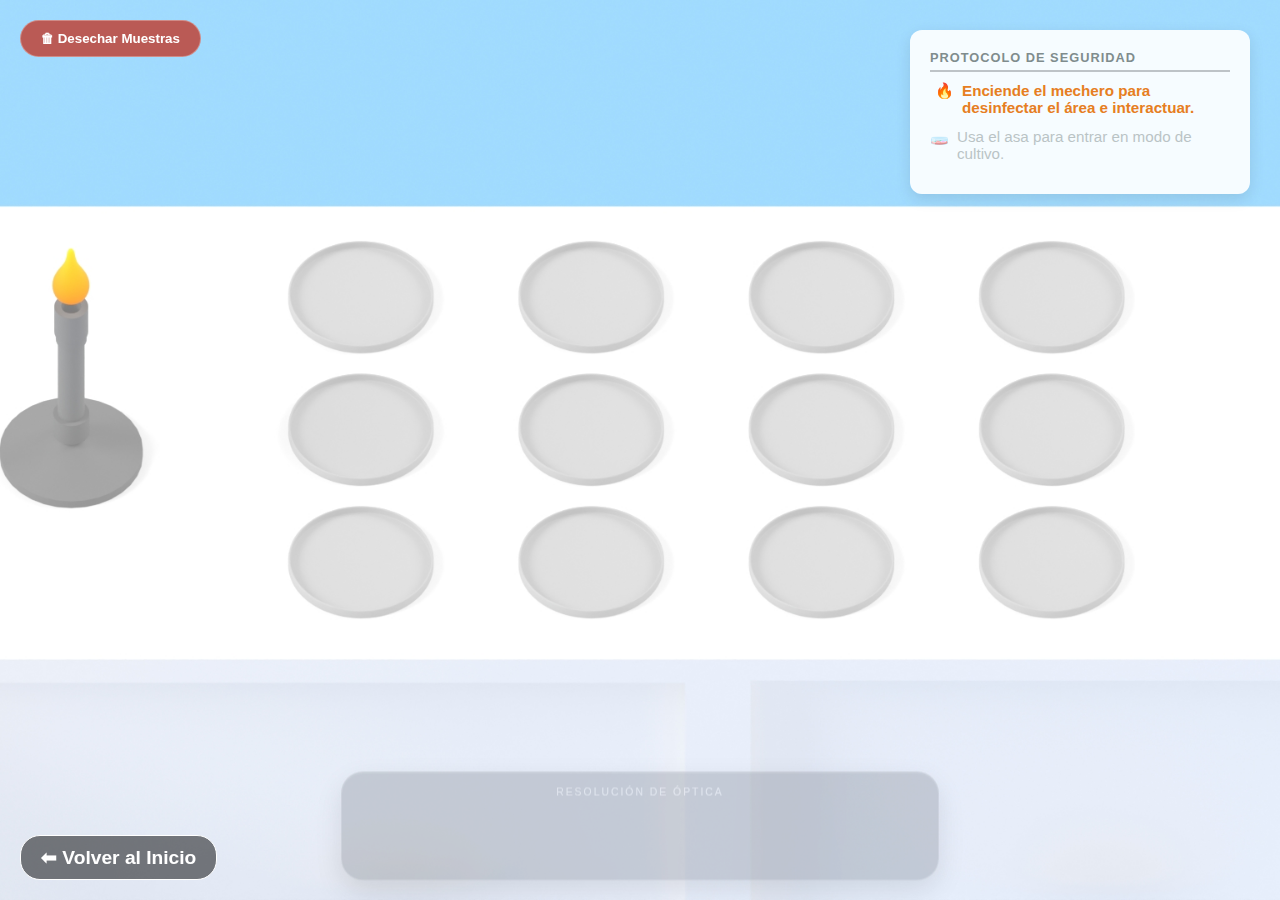
<file: petri2.html>
<!DOCTYPE html>
<html lang="es">
<head>
  <meta charset="UTF-8" />
  <meta name="viewport" content="width=device-width, initial-scale=1.0" />
  <title>Laboratorio - Cultivo</title>
  <link rel="stylesheet" href="Hoja de estilo corrector.css" />

  <style>
    body {
      background-color: #f0f2f5;
      background-image: radial-gradient(circle at center, #eef2f3, #8e9eab);
      font-family: 'Segoe UI', Tahoma, Geneva, Verdana, sans-serif;
      margin: 0;
      height: 100vh;
      overflow: hidden;
      display: flex;
      justify-content: center;
      align-items: center;
      user-select: none;
    }

    #laboratorio-central {
      position: relative;
      width: 800px;
      height: 600px;
      display: flex;
      justify-content: center;
      align-items: center;
    }

    /* --- CAMBIO PRINCIPAL AQUÍ --- */
    #panel-datos {
      position: fixed; /* Cambiado de absolute a fixed para fijarlo a la pantalla */
      left: 30px;      /* Separado del borde izquierdo */
      top: 50%;
      transform: translateY(-50%);
      width: 260px;
      background: rgba(255, 255, 255, 0.95);
      padding: 20px;
      border-radius: 12px;
      box-shadow: 0 10px 30px rgba(0,0,0,0.1);
      border: 1px solid #fff;
      z-index: 50;
    }

    h2 {
      margin: 0 0 10px 0;
      color: #333;
      font-size: 1.2rem;
      text-transform: uppercase;
      border-bottom: 3px solid #4ade80;
      display: inline-block;
    }

    .texto-info {
      font-size: 0.9rem;
      color: #666;
      margin-bottom: 15px;
    }

    .barra-container {
      width: 100%;
      height: 20px;
      background: #ddd;
      border-radius: 10px;
      overflow: hidden;
      margin-bottom: 5px;
    }

    .barra-relleno {
      height: 100%;
      width: 0%;
      background: #2ecc71;
      transition: width 0.15s;
    }

    .lbl-porcentaje {
      text-align: right;
      font-weight: bold;
      font-size: 1.1rem;
      color: #27ae60;
    }

    .btn-accion {
      margin-top: 20px;
      width: 100%;
      padding: 10px;
      background: white;
      border: 2px solid #e74c3c;
      color: #e74c3c;
      border-radius: 20px;
      font-weight: bold;
      cursor: pointer;
      transition: 0.2s;
    }

    .btn-accion:hover {
      background: #e74c3c;
      color: white;
    }

    .btn-accion:disabled {
      opacity: 0.45;
      cursor: not-allowed;
    }

    .btn-accion:disabled:hover {
      background: white;
      color: #e74c3c;
    }

    #contenedor-petri {
      position: relative;
      width: 500px;
      height: 500px;
      border-radius: 50%;
      box-shadow: 0 20px 60px rgba(0,0,0,0.2);
      background: #000;
      cursor: none;
    }

    #img-fondo {
      position: absolute;
      top: 0; left: 0;
      width: 100%;
      height: 100%;
      border-radius: 50%;
      pointer-events: none;
      z-index: 1;
      object-fit: cover;
    }

    #lienzo-cultivo {
      position: absolute;
      top: 0; left: 0;
      width: 500px;
      height: 500px;
      border-radius: 50%;
      z-index: 10;
      touch-action: none;
    }

    /* CURSOR PERSONALIZADO */
    #cursor-asa {
      position: fixed;
      top: 0; left: 0;
      width: 60px;
      height: auto;
      pointer-events: none;
      z-index: 9999;
      display: none;
      transform: translate(0, 0);
      transform-origin: top left;
    }

    #mensaje-carga {
      position: fixed;
      top: 0; left: 0;
      width: 100%;
      height: 100%;
      background: rgba(255,255,255,0.9);
      z-index: 10000;
      display: flex;
      justify-content: center;
      align-items: center;
      font-size: 1.5rem;
      color: #555;
      font-weight: bold;
    }

    /* ESTILO PARA EL BOTÓN FLOTANTE DE REGRESO */
    .boton-volver-flotante {
        position: fixed;
        bottom: 20px;
        left: 20px;
        text-decoration: none;
        color: white;
        background: rgba(0,0,0,0.6);
        padding: 12px 25px;
        border-radius: 25px;
        font-weight: bold;
        transition: background 0.3s;
        cursor: pointer;
        z-index: 9999;
        font-family: sans-serif;
    }
    .boton-volver-flotante:hover {
        background: rgba(0,0,0,0.9);
    }
  </style>
</head>

<body>
  <div id="mensaje-carga">Cargando texturas...</div>
  <img id="cursor-asa" src="Assets/asa2.png" alt="Asa">

  <div id="laboratorio-central">
    <div id="panel-datos">
      <h2 id="lbl-titulo">Muestra #</h2>
      <div id="lbl-instruccion" class="texto-info">Cargando datos...</div>

      <div class="texto-info" style="font-weight: bold; margin-bottom: 5px;">Crecimiento:</div>
      <div class="barra-container">
        <div id="barra-progreso" class="barra-relleno"></div>
      </div>
      <div class="lbl-porcentaje"><span id="val-porcentaje">0</span>%</div>

      <div id="msg-completo" style="display:none; color:#27ae60; font-weight:bold; text-align:center; margin-top:10px;">
        ¡CULTIVO EXITOSO!
      </div>

      <button id="btn-salir" class="btn-accion" onclick="salirVictoria()" disabled>Completar Muestra</button>
    </div>

    <div id="contenedor-petri">
      <img id="img-fondo" src="Assets/petri1.jpg" alt="Petri Vacía">
      <canvas id="lienzo-cultivo" width="500" height="500"></canvas>
    </div>
  </div>

  <a class="boton-volver-flotante" onclick="regresarMesa()">⬅ Volver a Mesa</a>

  <script>
    // --- CONFIGURACIÓN ---
    const RADIO_PINCEL = 40;
    const META_GANAR = 60;
    const DIMENSION_CAJA = 500;

    // --- REFERENCIAS ---
    const canvas = document.getElementById('lienzo-cultivo');
    const ctx = canvas.getContext('2d', { willReadFrequently: true });

    const asa = document.getElementById('cursor-asa');
    const loader = document.getElementById('mensaje-carga');
    const contenedorPetri = document.getElementById('contenedor-petri');

    // UI
    const uiTitulo = document.getElementById('lbl-titulo');
    const uiInstr  = document.getElementById('lbl-instruccion');
    const uiBarra  = document.getElementById('barra-progreso');
    const uiPorc   = document.getElementById('val-porcentaje');
    const uiMsg    = document.getElementById('msg-completo');
    const btnSalir = document.getElementById('btn-salir');

    // Estado
    let estado = {
      pintando: false,
      completado: false,
      id: null,
      modo: 'ver',
      porcentaje: 0,
      numImg: null
    };

    // --- CANVAS INTERNOS ---
    const imageCanvas = document.createElement('canvas');
    imageCanvas.width = DIMENSION_CAJA;
    imageCanvas.height = DIMENSION_CAJA;
    const imageCtx = imageCanvas.getContext('2d');

    const maskCanvas = document.createElement('canvas');
    maskCanvas.width = DIMENSION_CAJA;
    maskCanvas.height = DIMENSION_CAJA;
    const maskCtx = maskCanvas.getContext('2d', { willReadFrequently: true });

    let ultimoCalculo = 0;
    const INTERVALO_CALCULO = 250;
    let calcPendiente = false;
    let calcPrecisoSolicitado = false;

    // --- UTIL: drawImageCover ---
    function drawImageCover(ctx2d, img, x, y, w, h) {
      const iw = img.naturalWidth || img.width;
      const ih = img.naturalHeight || img.height;
      const scale = Math.max(w / iw, h / ih);
      const nw = iw * scale;
      const nh = ih * scale;
      const dx = x + (w - nw) / 2;
      const dy = y + (h - nh) / 2;
      ctx2d.clearRect(x, y, w, h);
      ctx2d.drawImage(img, dx, dy, nw, nh);
    }

    // --- 1. INICIO ---
    window.onload = function () {
      const params = new URLSearchParams(window.location.search);
      estado.id = params.get('id');
      estado.modo = params.get('modo') || 'ver';

      if (!estado.id) {
        alert("Falta ID");
        window.location.href = "petri.html"; 
        return;
      }

      uiTitulo.innerText = "MUESTRA #" + estado.id;
      determinarTextura();
    };

    // --- 2. SISTEMA DE MEMORIA ---
    function determinarTextura() {
      let save = JSON.parse(localStorage.getItem('BacterialFarm_Save1')) || {};
      if (!save.cajas) save.cajas = {};

      let numImg;
      let porcentajeGuardado = 0;

      if (save.cajas[estado.id]) {
        numImg = save.cajas[estado.id].tipoBacteria;
        porcentajeGuardado = save.cajas[estado.id].porcentaje || 0;

        if (save.cajas[estado.id].completada) {
          estado.completado = true;
          estado.porcentaje = 100;
        } else {
          estado.porcentaje = porcentajeGuardado;
        }
      } else {
        const rnd = Math.random();
        if (rnd < 0.85) numImg = Math.floor(Math.random() * 3) + 2; 
        else numImg = Math.floor(Math.random() * 3) + 5; 

        save.cajas[estado.id] = {
          tipoBacteria: numImg,
          completada: false,
          porcentaje: 0
        };
        localStorage.setItem('BacterialFarm_Save1', JSON.stringify(save));
      }

      estado.numImg = numImg;

      if (estado.porcentaje > 0) actualizarProgreso(estado.porcentaje);

      prepararImagenOculta(numImg);
    }

    // --- 3. CARGA ---
    function prepararImagenOculta(numImg) {
      const ruta = `Assets/petri${numImg}.jpg`;
      const img = new Image();
      img.src = ruta;

      img.onload = () => {
        drawImageCover(imageCtx, img, 0, 0, DIMENSION_CAJA, DIMENSION_CAJA);
        maskCtx.clearRect(0, 0, DIMENSION_CAJA, DIMENSION_CAJA);

        if (estado.completado) {
          llenarMascaraCompleta();
        }

        render();
        loader.style.display = 'none';
        iniciarLogica();
      };

      img.onerror = () => {
        alert("Error cargando: " + ruta);
        loader.style.display = 'none';
        iniciarLogica();
      };
    }

    function iniciarLogica() {
      if (estado.completado) {
        actualizarProgreso(100);
        uiInstr.innerText = "Cultivo finalizado.";
        btnSalir.disabled = false;
        asa.style.display = 'none';
      } else if (estado.modo === 'editar') {
        uiInstr.innerText = "Arrastra el asa para cultivar.";
        activarEventosPointer();
      } else {
        uiInstr.innerText = "Modo observación.";
        asa.style.display = 'none';
        btnSalir.innerText = "Volver"; 
        btnSalir.disabled = false;
        btnSalir.onclick = regresarMesa; 
      }
    }

    function render() {
      ctx.clearRect(0, 0, DIMENSION_CAJA, DIMENSION_CAJA);
      ctx.save();
      ctx.beginPath();
      ctx.arc(DIMENSION_CAJA / 2, DIMENSION_CAJA / 2, DIMENSION_CAJA / 2, 0, Math.PI * 2);
      ctx.clip();

      ctx.globalCompositeOperation = 'source-over';
      ctx.drawImage(imageCanvas, 0, 0);

      ctx.globalCompositeOperation = 'destination-in';
      ctx.drawImage(maskCanvas, 0, 0);

      ctx.globalCompositeOperation = 'source-over';
      ctx.restore();
    }

    // --- 4. INTERACCIÓN ---
    function activarEventosPointer() {
      window.addEventListener('pointermove', (e) => {
        asa.style.left = e.clientX + 'px';
        asa.style.top = e.clientY + 'px';
      });

      contenedorPetri.addEventListener('pointerenter', () => {
        if (!estado.completado) asa.style.display = 'block';
      });

      contenedorPetri.addEventListener('pointerleave', () => {
        asa.style.display = 'none';
        estado.pintando = false;
        solicitarCalculo(true);
      });

      canvas.addEventListener('pointerdown', (e) => {
        if (estado.completado) return;
        canvas.setPointerCapture(e.pointerId);
        estado.pintando = true;
        asa.style.transform = "translate(0, 0) rotate(-12deg)";

        const { x, y } = obtenerCoordsCanvas(e);
        pintarMascara(x, y, true);
        solicitarCalculo(false);
      });

      canvas.addEventListener('pointermove', (e) => {
        if (!estado.pintando || estado.completado) return;
        const { x, y } = obtenerCoordsCanvas(e);
        pintarMascara(x, y, false);
        const ahora = Date.now();
        if (ahora - ultimoCalculo > INTERVALO_CALCULO) {
          solicitarCalculo(false);
          ultimoCalculo = ahora;
        }
      });

      canvas.addEventListener('pointerup', () => {
        if (!estado.pintando) return;
        estado.pintando = false;
        asa.style.transform = "translate(0, 0) rotate(0deg)";
        solicitarCalculo(true);
      });
    }

    function obtenerCoordsCanvas(e) {
      const rect = canvas.getBoundingClientRect();
      const x = (e.clientX - rect.left) * (canvas.width / rect.width);
      const y = (e.clientY - rect.top) * (canvas.height / rect.height);
      return { x, y };
    }

    let lastX = null, lastY = null;
    function pintarMascara(x, y, iniciar) {
      const cx = DIMENSION_CAJA / 2, cy = DIMENSION_CAJA / 2, r = DIMENSION_CAJA / 2;
      const dx = x - cx, dy = y - cy;
      if ((dx*dx + dy*dy) > (r*r)) return;

      maskCtx.save();
      maskCtx.beginPath();
      maskCtx.arc(cx, cy, r, 0, Math.PI * 2);
      maskCtx.clip();
      maskCtx.globalCompositeOperation = 'source-over';
      maskCtx.lineJoin = 'round';
      maskCtx.lineCap = 'round';
      maskCtx.strokeStyle = 'rgba(255,255,255,1)';
      maskCtx.fillStyle = 'rgba(255,255,255,1)';
      maskCtx.lineWidth = RADIO_PINCEL * 2;

      if (iniciar || lastX === null) { lastX = x; lastY = y; }
      maskCtx.beginPath();
      maskCtx.moveTo(lastX, lastY);
      maskCtx.lineTo(x, y);
      maskCtx.stroke();
      maskCtx.beginPath();
      maskCtx.arc(x, y, RADIO_PINCEL, 0, Math.PI * 2);
      maskCtx.fill();
      maskCtx.restore();

      lastX = x; lastY = y;
      render();
    }

    // --- 5. CÁLCULOS Y PROGRESO ---
    function solicitarCalculo(preciso) {
      if (preciso) calcPrecisoSolicitado = true;
      if (calcPendiente) return;
      calcPendiente = true;
      requestAnimationFrame(() => {
        calcPendiente = false;
        const salto = calcPrecisoSolicitado ? 5 : 10;
        calcPrecisoSolicitado = false;
        calcularArea(salto);
      });
    }

    function calcularArea(salto) {
      const imgData = maskCtx.getImageData(0, 0, DIMENSION_CAJA, DIMENSION_CAJA);
      const data = imgData.data;
      const cx = DIMENSION_CAJA / 2, cy = DIMENSION_CAJA / 2, rSq = (DIMENSION_CAJA / 2) ** 2;
      let pintados = 0, totales = 0;

      for (let y = 0; y < DIMENSION_CAJA; y += salto) {
        for (let x = 0; x < DIMENSION_CAJA; x += salto) {
          const dx = x - cx, dy = y - cy;
          if ((dx*dx + dy*dy) <= rSq) {
            totales++;
            if (data[(y * DIMENSION_CAJA + x) * 4 + 3] > 10) pintados++;
          }
        }
      }

      let porcentaje = (totales > 0) ? Math.round((pintados / totales) * 100) : 0;
      if (porcentaje > 100) porcentaje = 100;
      actualizarProgreso(porcentaje);
    }

    function actualizarProgreso(p) {
      estado.porcentaje = p;
      uiBarra.style.width = p + "%";
      uiPorc.innerText = p;

      if (!estado.completado) guardarProgreso(p, false);

      if (p >= META_GANAR) {
        btnSalir.disabled = false;
      }

      if (p >= META_GANAR && !estado.completado) {
        estado.completado = true;
        uiMsg.style.display = 'block';
        uiInstr.innerText = "Proceso terminado.";
        asa.style.display = 'none';
        guardarProgreso(100, true);
      }
    }

    function llenarMascaraCompleta() {
      maskCtx.clearRect(0, 0, DIMENSION_CAJA, DIMENSION_CAJA);
      maskCtx.save();
      maskCtx.beginPath();
      maskCtx.arc(DIMENSION_CAJA / 2, DIMENSION_CAJA / 2, DIMENSION_CAJA / 2, 0, Math.PI * 2);
      maskCtx.clip();
      maskCtx.fillStyle = 'rgba(255,255,255,1)';
      maskCtx.fillRect(0, 0, DIMENSION_CAJA, DIMENSION_CAJA);
      maskCtx.restore();
    }

    function guardarProgreso(porcentaje, completado = false) {
      try {
        let save = JSON.parse(localStorage.getItem('BacterialFarm_Save1')) || {};
        if (!save.cajas) save.cajas = {};
        if (!save.cajas[estado.id]) save.cajas[estado.id] = {};

        if (!save.cajas[estado.id].tipoBacteria && estado.numImg) {
          save.cajas[estado.id].tipoBacteria = estado.numImg;
        }

        save.cajas[estado.id].porcentaje = porcentaje;

        if (completado) {
          save.cajas[estado.id].completada = true;
          save.cajas[estado.id].porcentaje = 100;
        }

        localStorage.setItem('BacterialFarm_Save1', JSON.stringify(save));
      } catch (error) {
        console.error("Error guardando progreso:", error);
      }
    }

    function salirVictoria() {
      if (!estado.completado && estado.porcentaje < META_GANAR) {
        alert("Aún no has completado el cultivo.");
        return;
      }
      window.location.href = "petri.html";
    }

    function regresarMesa() {
      guardarProgreso(estado.porcentaje, estado.completado);
      window.location.href = "petri.html";
    }
  </script>

  <script src="audio-manager.js"></script>
    <script>iniciarMusicaPagina(0);</script>

<script src="hud-manager.js"></script>
<script>actualizarEscalaHUD('cm', 10.0);</script>

</body>
</html>
</file>
<file: Hoja de estilo corrector.css>
/* --- CONFIGURACIÓN GENERAL --- */
body, html {
    margin: 0;
    padding: 0;
    height: 100%;
    width: 100%;
    font-family: sans-serif;
    color: white;
    overflow: hidden; 
    
    /* FONDO GENERAL (Para el menú principal) */
    background-image: url('Assets/fondo2.jpg'); 
    background-size: cover;
    background-position: center;
    background-repeat: no-repeat;
}

/* --- ESTILOS COMUNES --- */
section {
    position: absolute;
    top: 0;
    left: 0;
    height: 100%; 
    width: 100%;
    display: flex;
    flex-direction: column; 
    justify-content: center;
    align-items: center;
}

/* --- CAPA 2: EL MENÚ (BOTONES) --- */
#menu {
    z-index: 1; 
}

/* --- CONTROL DE VISIBILIDAD DE LOS BOTONES --- */
.contenedor-botones {
    display: flex;
    flex-wrap: wrap; 
    justify-content: center;
    gap: 20px; 
    margin-top: 30px;
    opacity: 0; 
    transition: opacity 0.5s ease-in; 
}

.contenedor-botones.visible {
    opacity: 1;
}

/* --- ESTILOS DE LOS BOTONES DEL MENÚ (RECTANGULARES) --- */
.btn-imagen {
    display: flex;
    flex-direction: column;
    align-items: center;
    text-decoration: none;
    color: white;
    /* CAMBIO 1: Hacemos el contenedor más ancho */
    width: 220px;            
    margin: 15px;            /* Un poco más de margen para que respiren */
}

.btn-imagen img {
    /* CAMBIO 2: Dimensiones rectangulares */
    width: 100%;             /* Ocupa todo el ancho del contenedor (220px) */
    height: 110px;           /* Altura fija más pequeña para que se vea alargado */
    
    object-fit: cover;       /* IMPORTANTE: Esto evita que la imagen se deforme/estire */
    border-radius: 15px;     /* Mantenemos bordes redondeados */
    border: 3px solid white;
    transition: transform 0.3s, border-color 0.3s; 
    background-color: rgba(0,0,0,0.5); 
    display: block;
    box-shadow: 0 4px 6px rgba(0,0,0,0.3); /* Agregué una sombra suave para dar profundidad */
}

.btn-imagen span {
    margin-top: 10px;
    font-size: 1.1rem;
    text-align: center;
    text-transform: uppercase; /* Opcional: hace que el texto se vea más como etiqueta */
    letter-spacing: 1px;
}

.btn-imagen:hover img {
    transform: scale(1.05);  /* Escalado un poco más sutil al ser rectángulo */
    border-color: #4ade80; 
}

/* --- CAPA 1: INICIO (EL TELÓN / LOGO) --- */
#inicio {
    z-index: 10; 
    background-image: url('Assets/fondo.png'); 
    background-size: cover;
    background-position: center;
    background-repeat: no-repeat;
    cursor: pointer; 
    transition: transform 1.5s cubic-bezier(0.77, 0, 0.175, 1);
}

#inicio.subir {
    transform: translateY(-100%); 
}

/* ================================================= */
/* --- ESCENA INTERACTIVA (PÁGINA INICIO.HTML) --- */
/* ================================================= */

/* FONDO LIMPIO (SIN BLUR) PARA LA PÁGINA INTERACTIVA */
#pag1 {
    /* El !important aquí asegura que se use el fondo 3 y no el 2 */
    background-image: url('Assets/fondo3.jpg') !important;
    position: relative;
}

#escena-interactiva {
    width: 100%;
    height: 100%;
    position: absolute;
    top: 0;
    left: 0;
}

/* --- OBJETOS INTERACTIVOS --- */
.objeto-lab {
    position: absolute; 
    display: block;
    cursor: pointer;
    
    /* CAMBIO: Se retiró el borde rojo de prototipado */
    border: none;
    
    transition: transform 0.2s; 
}

/* IMAGEN GLOW (RESPLANDOR) */
.objeto-lab img {
    width: 100%;
    height: 100%;
    object-fit: contain; 
    opacity: 0; /* INVISIBLE */
    transition: opacity 0.3s ease; 
}

.objeto-lab:hover img {
    opacity: 1; /* VISIBLE AL PASAR EL MOUSE */
}

/* --- POSICIONES RE-CALCULADAS A PORCENTAJES --- */
/* Base de cálculo: 1920px ancho x 1080px alto */

/* 1. MICROSCOPIO 1 */
#btn-microscopio {
    /* Conversión: 172px / 1080px = 15.9% */
    top: 2.8%;      
    /* Conversión: 454px / 1920px = 23.6% */
    left: 5.6%;     
    
    /* Mantenemos tus dimensiones fijas */
    width: 54%;  
    height: 40%; 
}

/* 2. PLACAS DE PETRI */
#btn-placas {
    top: 6.4%;      /* (136/1080) */
    left: 40.8%;     /* (893/1920) */
    width: 38%;
    height: 38%;
}

/* 3. MICROSCOPIO 2 (ELECTRÓNICO) */
#btn-micro2 {
    top: 56.9%;      /* (629/1080) */
    left: 12.5%;     /* (451/1920) */
    width: 52%;
    height: 52%;
}

/* 4. PUERTA */
#btn-puerta {
    top: 16.5%;      /* (221/1080) */
    left: 61.7%;     /* (1549/1920) */
    
    /* NOTA: Como la puerta está muy a la derecha, 
       usamos 'left' en porcentaje para que no se salga de la pantalla */
    width: 55%;
    height: 55%;
}

/* BOTÓN VOLVER */
.boton-volver-flotante {
    position: absolute;
    bottom: 30px;
    left: 30px;
    color: white;
    text-decoration: none;
    font-size: 1.2rem;
    background: rgba(0,0,0,0.5);
    padding: 10px 20px;
    border-radius: 20px;
    border: 1px solid white;
    z-index: 100; /* Asegura que esté encima de todo */
}


/* ================================================= */
/* --- PÁGINA DE CRÉDITOS (FONDO WEBP + PNG 80%) --- */
/* ================================================= */

/* 1. EL FONDO ANIMADO (.WEBP) */
#pag-creditos {
    /* El !important asegura que sobreescriba el fondo2 del body general */
    background-image: url('Assets/fondo3.webp') !important;
    
    /* Aseguramos que cubra toda la pantalla */
    background-size: cover;
    background-position: center;
    background-repeat: no-repeat;
    
    /* Configuración Flexbox para centrar la imagen PNG automáticamente */
    display: flex;
    justify-content: center;
    align-items: center;
    
    /* Opcional: Si el video es muy brillante, podemos oscurecerlo un poco
       usando un "inset box-shadow" sobre el body, o simplemente dejarlo así. */
}

/* 2. LA IMAGEN CENTRAL (PNG) */
.imagen-central-80 {
    /* Ocupa el 80% del ancho disponible... */
    max-width: 80%;
    
    /* ...PERO también cuidamos que no se salga de alto (80% del alto de pantalla) */
    max-height: 80vh;
    
    /* Mantiene la proporción perfecta (no se estira) */
    object-fit: contain;
    
    /* Un poco de sombra para que se despegue del fondo animado */
    filter: drop-shadow(0 10px 20px rgba(0,0,0,0.5));
    
    /* Animación de entrada suave (reciclamos la que ya creamos antes) */
    animation: aparecerSuave 1s ease-out;
}

/* Reutilizamos la animación de Fade In si no la tenías definida globalmente */
@keyframes aparecerSuave {
    from { opacity: 0; transform: scale(0.95); }
    to { opacity: 1; transform: scale(1); }
}

/* Fondo general (mantenemos un oscurecimiento leve para que resalte, pero menos agresivo) */
.overlay-carga {
    position: fixed;
    top: 0;
    left: 0;
    width: 100%;
    height: 100%;
    background-color: rgba(0, 0, 0, 0.7); /* Oscuro semitransparente */
    display: flex;
    flex-direction: column;
    align-items: center;
    justify-content: center;
    z-index: 100;
    font-family: 'TuFuentePixel', sans-serif; /* Asegúrate de usar la misma fuente del menú */
}

.titulo-pixel {
    color: white;
    font-size: 2rem;
    margin-bottom: 40px;
    text-shadow: 2px 2px 0px #4db6ac; /* Sombra acorde al color del tema */
    letter-spacing: 2px;
}

.contenedor-slots {
    display: flex;
    flex-direction: column;
    gap: 20px;
    width: 100%;
    max-width: 400px;
}


/* --- BLOQUE 1: FONDO Y ESTRUCTURA (Faltaba esto) --- */

/* Fondo oscuro semitransparente que cubre toda la pantalla y centra el contenido */
.overlay-carga {
    position: fixed;
    top: 0;
    left: 0;
    width: 100%;
    height: 100%;
    background-color: rgba(0, 0, 0, 0.85); /* Fondo oscuro */
    display: flex;
    flex-direction: column;
    align-items: center;
    justify-content: center;
    z-index: 100;
    font-family: sans-serif; /* Cambia esto por tu fuente pixel si la tienes importada */
}

.titulo-pixel {
    color: white;
    font-size: 2.5rem;
    margin-bottom: 40px;
    text-shadow: 3px 3px 0px #4db6ac; /* Sombra estilo pixel */
    letter-spacing: 4px;
    text-transform: uppercase;
}

.contenedor-slots {
    display: flex;
    flex-direction: column;
    gap: 20px;
    width: 100%;
    max-width: 450px; /* Ancho máximo para que no se estire demasiado */
}

/* --- BLOQUE 2: BOTONES (Lo que ya tenías, corregido) --- */

.slot-partida {
    display: flex;
    align-items: center;
    gap: 15px;
}

.btn-cargar {
    flex-grow: 1;
    background-color: #4db6ac; /* Tu color verde azulado */
    border: none;
    border-radius: 10px;
    padding: 20px;
    color: white;
    font-family: inherit;
    cursor: pointer;
    display: flex;
    align-items: center;
    gap: 15px;
    transition: transform 0.1s, background-color 0.2s;
    box-shadow: 0 5px 0 #398e86; /* Efecto 3D */
}

.btn-cargar:hover {
    background-color: #80cbc4; /* Color corregido (sin la 'k') */
    transform: translateY(-2px);
}

.btn-cargar:active {
    transform: translateY(2px);
    box-shadow: 0 2px 0 #398e86;
}

.icono-slot {
    font-size: 1.5rem;
}

.info-partida {
    display: flex;
    flex-direction: column;
    align-items: flex-start;
}

.nombre-partida {
    font-size: 1.4rem;
    font-weight: bold;
    text-transform: uppercase;
}

.fecha-partida {
    font-size: 0.85rem;
    opacity: 0.9;
}

/* Botón de Borrar */
.btn-borrar {
    background-color: #ff6b6b;
    border: none;
    border-radius: 10px;
    width: 60px;
    height: 60px;
    font-size: 1.5rem;
    cursor: pointer;
    box-shadow: 0 5px 0 #c94f4f;
    display: flex;
    align-items: center;
    justify-content: center;
    transition: transform 0.1s, background-color 0.2s;
}

.btn-borrar:hover {
    background-color: #ff8585;
    transform: translateY(-2px);
}

.btn-borrar:active {
    transform: translateY(2px);
    box-shadow: 0 2px 0 #c94f4f;
}

/* Botón Volver */
.btn-regresar {
    margin-top: 30px;
    background: transparent;
    border: 2px solid white;
    color: white;
    padding: 12px 30px;
    border-radius: 30px;
    cursor: pointer;
    font-family: inherit;
    font-weight: bold;
    font-size: 1rem;
    align-self: center; /* Centrar el botón */
    transition: all 0.2s;
}

.btn-regresar:hover {
    background: white;
    color: #4db6ac;
}
/* =========================================
   ESTILOS NUEVOS DE GALERÍA (ESTILO MENÚ)
   ========================================= */

/* TÍTULOS */
.titulo-galeria {
    font-family: 'TuFuentePixel', sans-serif; /* Tu tipografía del juego */
    color: white;
    font-size: 3rem;
    text-shadow: 4px 4px 0 #4db6ac; /* Sombra sólida turquesa */
    text-transform: uppercase;
    margin-bottom: 10px;
    letter-spacing: 2px;
}

.subtitulo-galeria {
    color: #b2dfdb;
    font-size: 1.1rem;
    font-family: sans-serif;
    margin-bottom: 40px;
}

/* REJILLA */
.galeria-grid {
    display: grid;
    grid-template-columns: repeat(auto-fill, minmax(160px, 1fr));
    gap: 25px;
    max-width: 900px;
    margin: 0 auto;
}

/* TARJETA BASE */
.item-galeria {
    position: relative;
    border-radius: 15px; /* Bordes redondeados como el menú */
    overflow: hidden;    /* Recorta la imagen a los bordes */
    aspect-ratio: 1 / 1; /* Cuadrada */
    cursor: pointer;
    border: 4px solid #4db6ac; /* Marco turquesa */
    background: #000;
    box-shadow: 0 6px 0 #398e86; /* Efecto 3D */
    transition: all 0.2s ease;
}

.item-galeria:hover {
    transform: translateY(-4px);
    border-color: #80cbc4; /* Marco brillante */
    box-shadow: 0 8px 0 #398e86;
}

.thumb-img {
    width: 100%;
    height: 100%;
    object-fit: cover;
    transition: transform 0.3s ease;
}

/* --- ESTADO BLOQUEADO (NUEVO) --- */
.item-bloqueado {
    cursor: not-allowed;
    border-color: #546e7a; /* Marco gris */
    box-shadow: 0 6px 0 #37474f;
}

.item-bloqueado:hover {
    transform: none; /* No se mueve */
    border-color: #546e7a;
}

/* Efecto visual en la imagen bloqueada */
.item-bloqueado .thumb-img {
    filter: grayscale(100%) blur(4px); /* Blanco y negro + Borroso */
    opacity: 0.6;
}

/* Capa del candado */
.capa-candado {
    position: absolute;
    top: 0; left: 0;
    width: 100%; height: 100%;
    background-color: rgba(0, 0, 0, 0.4); /* Oscurece un poco */
    display: flex;
    align-items: center;
    justify-content: center;
    z-index: 2;
}

.icono-candado {
    font-size: 3.5rem;
    filter: drop-shadow(0 0 5px black); /* Sombra para que se vea bien */
}

/* --- MODAL (Pantalla Completa) --- */
.modal-overlay {
    position: fixed;
    top: 0; left: 0;
    width: 100%; height: 100%;
    background: rgba(0, 0, 0, 0.9);
    display: flex;
    align-items: center;
    justify-content: center;
    z-index: 2000;
    opacity: 0;
    pointer-events: none;
    transition: opacity 0.3s ease;
}

.modal-activa {
    opacity: 1;
    pointer-events: auto;
}

.modal-contenedor-interno {
    display: flex;
    flex-direction: column;
    align-items: center;
    max-width: 90%;
}

.modal-imagen {
    max-height: 60vh;
    border: 4px solid white;
    border-radius: 10px;
    box-shadow: 0 0 25px #4db6ac;
}

.modal-texto {
    color: white;
    text-align: center;
    margin-top: 20px;
}

.modal-titulo {
    font-size: 2rem;
    color: #4db6ac;
    text-transform: uppercase;
    text-shadow: 2px 2px 0 black;
}

.btn-cerrar-modal {
    margin-top: 20px;
    background: transparent;
    border: 2px solid #ff6b6b;
    color: #ff6b6b;
    padding: 10px 30px;
    border-radius: 30px;
    cursor: pointer;
    font-weight: bold;
    font-size: 1rem;
    transition: 0.2s;
}
.btn-cerrar-modal:hover {
    background: #ff6b6b;
    color: white;
}

/* --- ESTILO BASE DEL BOTÓN DE MÚSICA --- */
#btn-musica-global {
    /* Posicionamiento fijo en la esquina superior derecha */
    position: fixed;
    top: 30px;
    right: 30px;
    
    /* Dimensiones grandes y forma circular */
    width: 70px;
    height: 70px;
    border-radius: 50%;
    
    /* Colores alineados con tu estética de laboratorio */
    background-color: rgba(15, 23, 42, 0.9); /* Azul Slate muy oscuro */
    border: 3px solid #ffffff;
    color: #ffffff;
    
    /* Tipografía y Centrado del Icono */
    font-size: 2.2rem;
    display: flex;
    justify-content: center;
    align-items: center;
    cursor: pointer;
    
    /* Capas y Sombra */
    z-index: 200; /* Asegura estar por encima de todo */
    box-shadow: 0 0 20px rgba(0, 0, 0, 0.6);
    
    /* ESTADO INICIAL: Oculto para no interferir con el logo */
    opacity: 0;
    pointer-events: none;
    
    /* Transiciones suaves para todas las propiedades */
    transition: 
        opacity 0.8s ease-out, 
        transform 0.3s cubic-bezier(0.175, 0.885, 0.32, 1.275),
        border-color 0.3s,
        background-color 0.3s,
        box-shadow 0.3s;
}

/* --- INTERACCIONES (HOVER Y ACTIVE) --- */
#btn-musica-global:hover {
    transform: scale(1.15); /* Crece ligeramente */
    border-color: #4ade80; /* Cambia al verde neón de tus otros botones */
    background-color: rgba(0, 0, 0, 1);
    box-shadow: 0 0 25px rgba(74, 222, 128, 0.4); /* Resplandor neón */
}

#btn-musica-global:active {
    transform: scale(0.9); /* Efecto de pulsación */
}

/* --- LÓGICA DE VISIBILIDAD (TRIGGER) --- */
/* Cuando el telón (#inicio) recibe la clase .subir, 
   el botón de música que es su hermano posterior se vuelve visible */
#inicio.subir ~ #btn-musica-global {
    opacity: 1;
    pointer-events: auto; /* Reactiva los clics cuando es visible */
}

/* Responsividad: Un poco más pequeño en pantallas móviles */
@media (max-width: 600px) {
    #btn-musica-global {
        width: 55px;
        height: 55px;
        font-size: 1.6rem;
        top: 15px;
        right: 15px;
    }
}

/* =========================
   HUD ÚNICO DE ESCALA: REGLA + VALOR (BOTTOM CENTER)
   Reemplaza tu bloque viejo de #hud-escala por este
   ========================= */

#hud-escala{
  position: fixed;
  left: 50%;
  bottom: 26px;
  transform: translateX(-50%);
  z-index: 4000;
  pointer-events: none;

  width: min(560px, calc(100vw - 44px));
  padding: 14px 18px 12px;
  border-radius: 22px;

  background: rgba(10, 18, 30, 0.45);
  border: 1px solid rgba(255,255,255,0.22);
  box-shadow:
    0 10px 28px rgba(0,0,0,0.28),
    inset 0 1px 0 rgba(255,255,255,0.12);

  backdrop-filter: blur(10px);
  -webkit-backdrop-filter: blur(10px);

  display: grid;
  gap: 10px;
  justify-items: center;

  opacity: 0;
  transform: translateX(-50%) translateY(10px);
}

/* Label superior */
#hud-escala .escala-label{
  font-size: 0.65rem;
  text-transform: uppercase;
  letter-spacing: 2px;
  opacity: 0.8;
  margin: 0;
  color: rgba(255,255,255,0.82);
}

/* Contenedor de regla */
#hud-escala .escala-regla{
  position: relative;
  width: 100%;
  height: 22px;
}

/* Línea base */
#hud-escala .escala-regla::after{
  content:"";
  position:absolute;
  left: 4%;
  right: 4%;
  bottom: 7px;
  height: 2px;
  border-radius: 2px;
  background: rgba(255,255,255,0.75);
  box-shadow: 0 0 14px rgba(255,255,255,0.10);
  opacity: 0;
}

/* Capas de ticks */
#hud-escala .ticks{
  position:absolute;
  left: 4%;
  right: 4%;
  bottom: 7px;

  transform-origin: center;
  opacity: 0;
  transform: scaleX(0.65);
  filter: blur(0px);
}

/* Major: pocas largas */
#hud-escala .ticks.major{
  height: 18px;
  bottom: 6px;
  background: repeating-linear-gradient(
    to right,
    rgba(255,255,255,0.92) 0 2px,
    transparent 2px 80px
  );
}

/* Minor: medianas */
#hud-escala .ticks.minor{
  height: 14px;
  bottom: 6px;
  background: repeating-linear-gradient(
    to right,
    rgba(255,255,255,0.58) 0 1px,
    transparent 1px 20px
  );
}

/* Micro: densas */
#hud-escala .ticks.micro{
  height: 10px;
  bottom: 6px;
  background: repeating-linear-gradient(
    to right,
    rgba(255,255,255,0.30) 0 1px,
    transparent 1px 6px
  );
}

/* Valor centrado */
#hud-escala .escala-valor{
  font-family: system-ui, -apple-system, Segoe UI, Roboto, Arial, sans-serif;
  font-weight: 700;
  letter-spacing: 0.3px;
  color: rgba(255,255,255,0.95);

  display: flex;
  gap: 8px;
  align-items: baseline;

  text-shadow: 0 2px 10px rgba(0,0,0,0.35);

  opacity: 0;
  transform: translateY(6px);
}

#hud-escala #escala-num{
  font-size: 28px;
  line-height: 1;
}

#hud-escala #escala-uni{
  font-size: 18px;
  opacity: 0.92;
  color: #fbbf24;
}

/* =========================
   Animación: entrada + densidad de regla
   (se dispara con .anim)
   ========================= */
#hud-escala.anim{
  animation: hudIn 420ms cubic-bezier(.2,.9,.2,1) forwards;
}

#hud-escala.anim .escala-regla::after{
  animation: baseLineIn 420ms ease-out 120ms forwards;
}

/* densidad creciente */
#hud-escala.anim .ticks.major{
  animation: ticksIn 520ms cubic-bezier(.2,.9,.2,1) 140ms forwards;
}
#hud-escala.anim .ticks.minor{
  animation: ticksIn 520ms cubic-bezier(.2,.9,.2,1) 260ms forwards;
}
#hud-escala.anim .ticks.micro{
  animation: ticksIn 520ms cubic-bezier(.2,.9,.2,1) 380ms forwards;
}

#hud-escala.anim .escala-valor{
  animation: valuePop 420ms cubic-bezier(.2,.9,.2,1) 260ms forwards;
}

@keyframes hudIn{
  to { opacity: 1; transform: translateX(-50%) translateY(0); }
}

@keyframes baseLineIn{
  to { opacity: 1; }
}

@keyframes ticksIn{
  0% { opacity: 0; transform: scaleX(0.70); filter: blur(1px); }
  60%{ opacity: 1; transform: scaleX(1.02); filter: blur(0px); }
  100%{ opacity: 1; transform: scaleX(1.00); }
}

@keyframes valuePop{
  0% { opacity: 0; transform: translateY(8px); }
  70%{ opacity: 1; transform: translateY(0); }
  100%{ opacity: 1; transform: translateY(0); }
}

/* Responsivo */
@media (max-width: 600px){
  #hud-escala{
    padding: 12px 14px 10px;
    border-radius: 18px;
  }
  #hud-escala #escala-num{ font-size: 22px; }
  #hud-escala #escala-uni{ font-size: 15px; }
}
</file>
